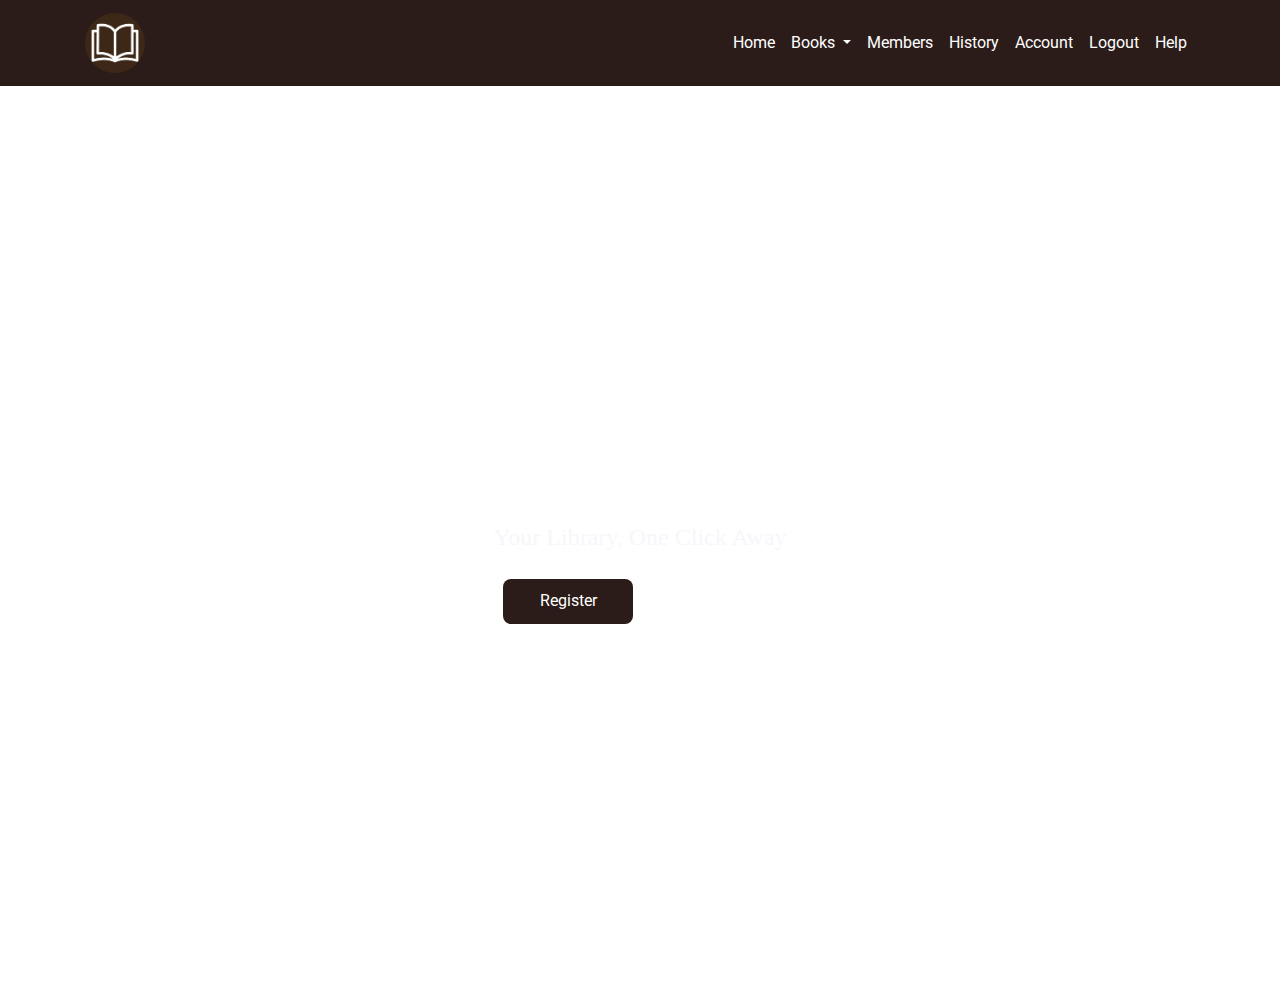
<file: index.html>
<!DOCTYPE html>
<html lang="en">
<head>
    <meta charset="UTF-8">
    <meta name="viewport" content="width=device-width, initial-scale=1.0">
    <title>Home</title>
    <link rel="stylesheet" href="https://stackpath.bootstrapcdn.com/bootstrap/4.5.2/css/bootstrap.min.css"
        integrity="sha384-JcKb8q3iqJ61gNV9KGb8thSsNjpSL0n8PARn9HuZOnIxN0hoP+VmmDGMN5t9UJ0Z" crossorigin="anonymous" />
    <script src="https://code.jquery.com/jquery-3.5.1.slim.min.js"
        integrity="sha384-DfXdz2htPH0lsSSs5nCTpuj/zy4C+OGpamoFVy38MVBnE+IbbVYUew+OrCXaRkfj"
        crossorigin="anonymous"></script>
    <script src="https://cdn.jsdelivr.net/npm/popper.js@1.16.1/dist/umd/popper.min.js"
        integrity="sha384-9/reFTGAW83EW2RDu2S0VKaIzap3H66lZH81PoYlFhbGU+6BZp6G7niu735Sk7lN"
        crossorigin="anonymous"></script>
    <script src="https://stackpath.bootstrapcdn.com/bootstrap/4.5.2/js/bootstrap.min.js"
        integrity="sha384-B4gt1jrGC7Jh4AgTPSdUtOBvfO8shuf57BaghqFfPlYxofvL8/KUEfYiJOMMV+rV"
        crossorigin="anonymous"></script>
    <link rel="stylesheet" href="./home.css" />
</head>
<body>
    <nav class="navbar navbar-expand-lg navbar-custom navbar-dark">
        <div class="container navbar-inner">
            <a class="navbar-brand" href="./index.html">
                <!--<img src="https://i.pinimg.com/564x/df/3f/5b/df3f5b37af854e632b9e9e8250fe0048.jpg" class="logo" />-->
                <img src="./assets/logo.jpg" class="logo" />
            </a>
            <button class="navbar-toggler" type="button" data-toggle="collapse" data-target="#homeNav" aria-controls="homeNav"
                aria-expanded="false" aria-label="Toggle navigation">
                <span class="navbar-toggler-icon"></span>
            </button>
            <div class="collapse navbar-collapse" id="homeNav">
                <div class="navbar-nav ml-auto">
                    <a class="nav-link active" id="navItem1" href="./index.html">Home</a>
                    <!--<a class="nav-link" href="./books.html" id="navItem2">Books</a>-->
                    <li class="nav-item dropdown">
                        <a class="nav-link dropdown-toggle" href="#" id="navbarDropdownMenuLink" data-toggle="dropdown" aria-haspopup="true" aria-expanded="false">
                          Books
                        </a>
                        <div class="dropdown-menu" aria-labelledby="navbarDropdownMenuLink">
                          <a class="dropdown-item dropdown-hover" href="./fiction.html">Fiction</a>
                          <a class="dropdown-item dropdown-hover" href="./history.html">History</a>
                          <a class="dropdown-item dropdown-hover" href="./text-books.html">Text books</a>
                          <a class="dropdown-item dropdown-hover" href="./psychology.html">Psychology</a>
                      </li>
                    <a class="nav-link" href="./members.html" id="navItem3">Members</a>
                    <a class="nav-link" href="./book-history.html" id="navItem4">History</a>
                    <a class="nav-link" href="./account.html" id="navItem4">Account</a>
                    <a class="nav-link" href="./login.html" id="navItem4">Logout</a>
                    <a class="nav-link" href="mailto:library.vitap.ac.in" id="navItem4">Help</a>
                </div>
            </div>
        </div>
    </nav>
    <div class="banner-section-bg-container d-flex justify-content-center flex-column">
        <div class="text-center">
            <h1 class="banner-heading mb-3">Library Management System</h1>
            <p class="banner-caption mb-4">Your Library, One Click Away</p>
            <button class="custom-button" onclick="location.href = 'registration.html';">Register</button>
            <button class="custom-outline-button" onclick="location.href = 'login.html';">Login</button>
        </div>
    </div>
    <!--<script type="text/javascript"
        src="https://d1tgh8fmlzexmh.cloudfront.net/ccbp-static-website/js/ccbp-ui-kit.js"></script>-->
</body>
</html>
</file>
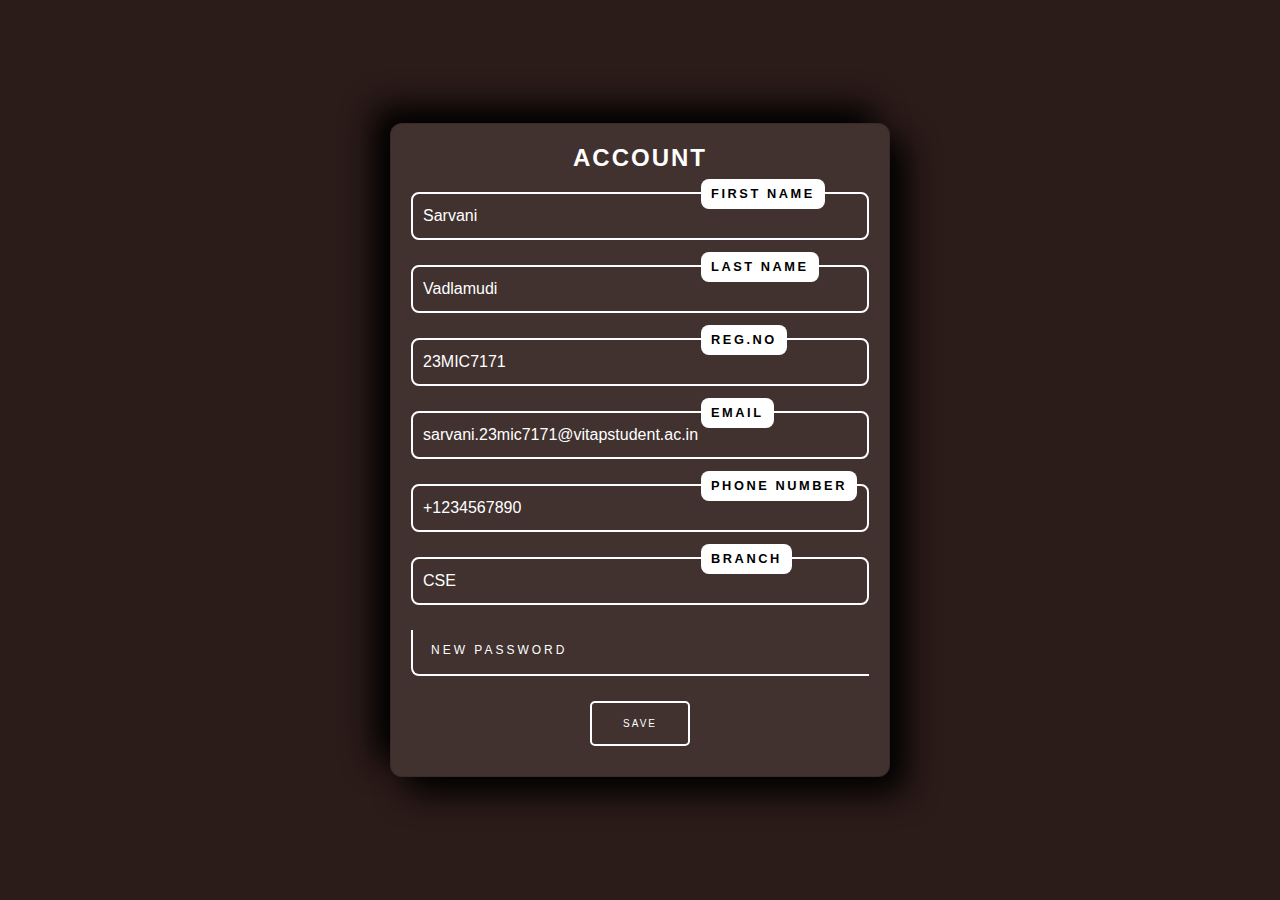
<file: account.html>
<!DOCTYPE html>
<html lang="en">

<head>
    <meta charset="UTF-8">
    <meta name="viewport" content="width=device-width, initial-scale=1.0">
    <title>Account</title>
    <link rel="stylesheet" href="https://stackpath.bootstrapcdn.com/bootstrap/4.5.2/css/bootstrap.min.css"
        integrity="sha384-JcKb8q3iqJ61gNV9KGb8thSsNjpSL0n8PARn9HuZOnIxN0hoP+VmmDGMN5t9UJ0Z" crossorigin="anonymous" />
    <script src="https://code.jquery.com/jquery-3.5.1.slim.min.js"
        integrity="sha384-DfXdz2htPH0lsSSs5nCTpuj/zy4C+OGpamoFVy38MVBnE+IbbVYUew+OrCXaRkfj"
        crossorigin="anonymous"></script>
    <script src="https://cdn.jsdelivr.net/npm/popper.js@1.16.1/dist/umd/popper.min.js"
        integrity="sha384-9/reFTGAW83EW2RDu2S0VKaIzap3H66lZH81PoYlFhbGU+6BZp6G7niu735Sk7lN"
        crossorigin="anonymous"></script>
    <script src="https://stackpath.bootstrapcdn.com/bootstrap/4.5.2/js/bootstrap.min.js"
        integrity="sha384-B4gt1jrGC7Jh4AgTPSdUtOBvfO8shuf57BaghqFfPlYxofvL8/KUEfYiJOMMV+rV"
        crossorigin="anonymous"></script>
    <link rel="stylesheet" href="./account.css" />
</head>

<body>
    <div class="container">
        <div class="card">
            <h3 class="login">Account</h3>

            <div class="inputBox">
                <input type="text" required id="First username" name="First username" value="Sarvani">
                <span class="user">First Name</span>
            </div>

            <div class="inputBox">
                <input type="text" required id="Last username" name="Last username" value="Vadlamudi">
                <span class="user">Last Name</span>
            </div>

            <div class="inputBox">
                <input type="text" required id="Reg" name="Reg" value="23MIC7171">
                <span class="user">Reg.No</span>
            </div>

            <div class="inputBox">
                <input type="text" required id="Email" name="Email" value="sarvani.23mic7171@vitapstudent.ac.in">
                <span class="user">Email</span>
            </div>

            <div class="inputBox">
                <input type="text" required id="Phone" name="Phone" value="+1234567890">
                <span class="user">Phone Number</span>
            </div>

            <div class="inputBox">
                <input type="text" required id="Branch" name="Branch" value="CSE">
                <span class="user">Branch</span>
            </div>

            <div class="inputBox">
                <input type="password" required id="password" name="password">
                <span>New Password</span>
            </div>

            <button class="enter" onclick="window.location='login.html';">Save</button>
        </div>
    </div>
</body>

</html>
</file>
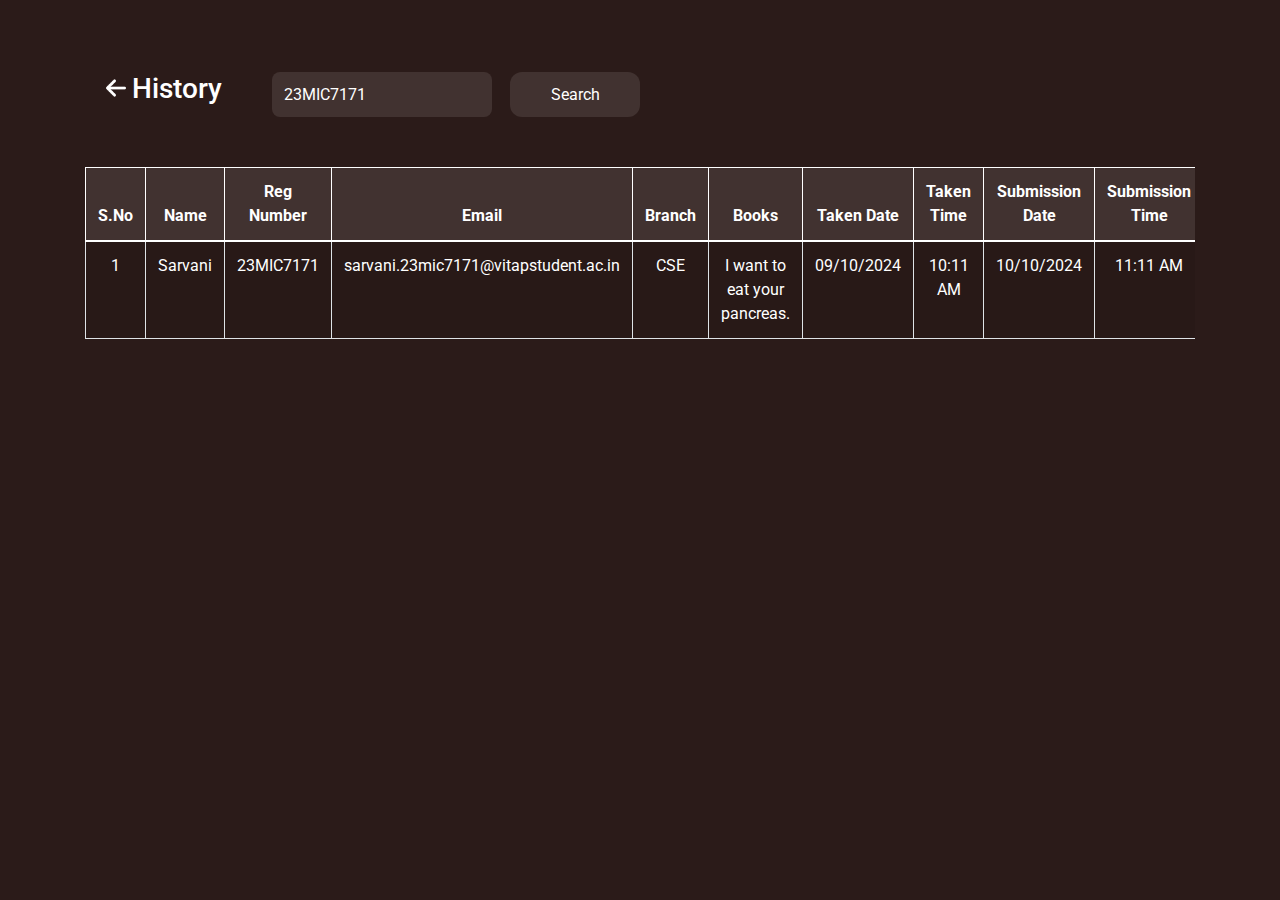
<file: book-history.html>
<!DOCTYPE html>
<html lang="en">

<head>
    <meta charset="UTF-8">
    <meta name="viewport" content="width=device-width, initial-scale=1.0">
    <link href="https://stackpath.bootstrapcdn.com/bootstrap/4.5.2/css/bootstrap.min.css" rel="stylesheet">
    <link rel="stylesheet" href="https://stackpath.bootstrapcdn.com/bootstrap/4.5.2/css/bootstrap.min.css"
        integrity="sha384-JcKb8q3iqJ61gNV9KGb8thSsNjpSL0n8PARn9HuZOnIxN0hoP+VmmDGMN5t9UJ0Z" crossorigin="anonymous" />
    <script src="https://code.jquery.com/jquery-3.5.1.slim.min.js"
        integrity="sha384-DfXdz2htPH0lsSSs5nCTpuj/zy4C+OGpamoFVy38MVBnE+IbbVYUew+OrCXaRkfj"
        crossorigin="anonymous"></script>
    <script src="https://cdn.jsdelivr.net/npm/popper.js@1.16.1/dist/umd/popper.min.js"
        integrity="sha384-9/reFTGAW83EW2RDu2S0VKaIzap3H66lZH81PoYlFhbGU+6BZp6G7niu735Sk7lN"
        crossorigin="anonymous"></script>
    <script src="https://stackpath.bootstrapcdn.com/bootstrap/4.5.2/js/bootstrap.min.js"
        integrity="sha384-B4gt1jrGC7Jh4AgTPSdUtOBvfO8shuf57BaghqFfPlYxofvL8/KUEfYiJOMMV+rV"
        crossorigin="anonymous"></script>
    <link rel="stylesheet" href="./book-history.css" />
    <title>Book History</title>
</head>

<body>
    <div class="explore-menu-section pt-5 pb-5">
        <div class="container mt-4">
            <div class="col-12 mb-3">
                <div class="d-flex flex-row">
                    <a href="./index.html">
                        <img class="back-icon" src="./assets/arrow.png" />
                    </a>
                    <h3>History</h3>
                    
                    <div>
                        <input type="text" class="form-control custom-input" style="margin-left: 50px;" id="search" aria-describedby="search" placeholder="Enter Reg Number" value="23MIC7171">
                    </div>
                    <button class="custom-button" style="margin-left: 8px;">Search</button>
            
                </div>
            </div>
            <p style="margin: 50px;"></p>



            <div class="table-responsive">
                <table class="table table-striped table-bordered">
                    <thead class="thead-dark">
                        <tr>
                            <th>S.No</th>
                            <th>Name</th>
                            <th>Reg Number</th>
                            <th>Email</th>
                            <th>Branch</th>
                            <th>Books</th>
                            <th>Taken Date</th>
                            <th>Taken Time</th>
                            <th>Submission Date</th>
                            <th>Submission Time</th>
                        </tr>
                    </thead>
                    <tbody>
                        <tr>
                            <td>1</td>
                            <td>Sarvani</td>
                            <td>23MIC7171</td>
                            <td>sarvani.23mic7171@vitapstudent.ac.in</td>
                            <td>CSE</td>
                            <td>I want to eat your pancreas.</td>
                            <td>09/10/2024</td>
                            <td>10:11 AM</td>
                            <td>10/10/2024</td>
                            <td>11:11 AM</td>
                        </tr>
                    </tbody>
                </table>
            </div>
        </div>
    </div>

    <script src="https://code.jquery.com/jquery-3.5.1.slim.min.js"></script>
    <script src="https://cdn.jsdelivr.net/npm/@popperjs/core@2.9.2/dist/umd/popper.min.js"></script>
    <script src="https://stackpath.bootstrapcdn.com/bootstrap/4.5.2/js/bootstrap.min.js"></script>
</body>

</html>
</file>
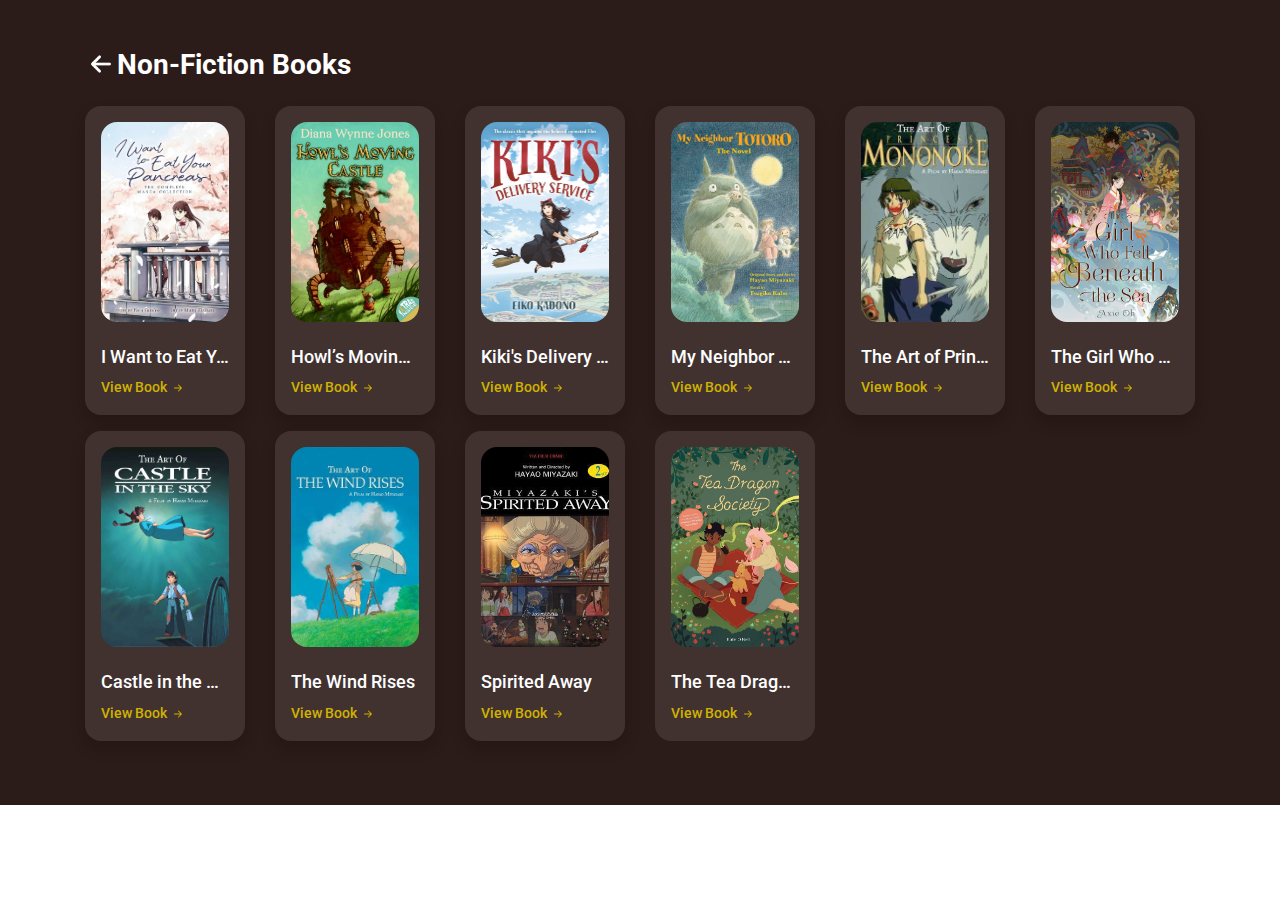
<file: fiction copy.html>
<!DOCTYPE html>
<html lang="en">

<head>
    <meta charset="UTF-8">
    <meta name="viewport" content="width=device-width, initial-scale=1.0">
    <title> Non-Fiction Books</title>
    <link rel="stylesheet" href="https://stackpath.bootstrapcdn.com/bootstrap/4.5.2/css/bootstrap.min.css"
        integrity="sha384-JcKb8q3iqJ61gNV9KGb8thSsNjpSL0n8PARn9HuZOnIxN0hoP+VmmDGMN5t9UJ0Z" crossorigin="anonymous" />
    <script src="https://code.jquery.com/jquery-3.5.1.slim.min.js"
        integrity="sha384-DfXdz2htPH0lsSSs5nCTpuj/zy4C+OGpamoFVy38MVBnE+IbbVYUew+OrCXaRkfj"
        crossorigin="anonymous"></script>
    <script src="https://cdn.jsdelivr.net/npm/popper.js@1.16.1/dist/umd/popper.min.js"
        integrity="sha384-9/reFTGAW83EW2RDu2S0VKaIzap3H66lZH81PoYlFhbGU+6BZp6G7niu735Sk7lN"
        crossorigin="anonymous"></script>
    <script src="https://stackpath.bootstrapcdn.com/bootstrap/4.5.2/js/bootstrap.min.js"
        integrity="sha384-B4gt1jrGC7Jh4AgTPSdUtOBvfO8shuf57BaghqFfPlYxofvL8/KUEfYiJOMMV+rV"
        crossorigin="anonymous"></script>
    <link rel="stylesheet" href="./fiction.css" />
</head>

<body>
    <div class="explore-book-section pt-5 pb-5">
        <div class="container">
            <div class="row">
                <div class="col-12 mb-3">
                    <div class="d-flex flex-row">
                        <a href="./index.html">
                            <img class="back-icon" src="./assets/arrow.png"/>
                        </a>
                        <h1 class="book-section-heading">Non-Fiction Books</h1>
                    </div>
                </div>

                <div class="col-12 col-md-4 col-lg-2 col-sm-6">
                    <div class="shadow book-card p-3 mb-3">
                        <img src="./assets/eat-pancreas.jpeg"
                            class="book-image w-100" />
                        <h1 class="book-card-title">I Want to Eat Your Pancreas</h1>
                        <a href="" class="book-link">
                            View Book
                            <svg width="16px" height="16px" viewBox="0 0 16 16" class="bi bi-arrow-right-short"
                                fill="#d0b200" xmlns="http://www.w3.org/2000/svg">
                                <path fill-rule="evenodd"
                                    d="M4 8a.5.5 0 0 1 .5-.5h5.793L8.146 5.354a.5.5 0 1 1 .708-.708l3 3a.5.5 0 0 1 0 .708l-3 3a.5.5 0 0 1-.708-.708L10.293 8.5H4.5A.5.5 0 0 1 4 8z" />
                            </svg>
                        </a>
                    </div>
                </div>

                <div class="col-12 col-md-4 col-lg-2 col-sm-6">
                    <div class="shadow book-card p-3 mb-3">
                        <img src="./assets/how-castle.jpg"
                            class="book-image w-100" />
                        <h1 class="book-card-title">Howl’s Moving Castle</h1>
                        <a href="" class="book-link">
                            View Book
                            <svg width="16px" height="16px" viewBox="0 0 16 16" class="bi bi-arrow-right-short"
                                fill="#d0b200" xmlns="http://www.w3.org/2000/svg">
                                <path fill-rule="evenodd"
                                    d="M4 8a.5.5 0 0 1 .5-.5h5.793L8.146 5.354a.5.5 0 1 1 .708-.708l3 3a.5.5 0 0 1 0 .708l-3 3a.5.5 0 0 1-.708-.708L10.293 8.5H4.5A.5.5 0 0 1 4 8z" />
                            </svg>
                        </a>
                    </div>
                </div>

                <div class="col-12 col-md-4 col-lg-2 col-sm-6">
                    <div class="shadow book-card p-3 mb-3">
                        <img src="./assets/kiki.jpg"
                            class="book-image w-100" />
                        <h1 class="book-card-title">Kiki's Delivery Service</h1>
                        <a href="" class="book-link">
                            View Book
                            <svg width="16px" height="16px" viewBox="0 0 16 16" class="bi bi-arrow-right-short"
                                fill="#d0b200" xmlns="http://www.w3.org/2000/svg">
                                <path fill-rule="evenodd"
                                    d="M4 8a.5.5 0 0 1 .5-.5h5.793L8.146 5.354a.5.5 0 1 1 .708-.708l3 3a.5.5 0 0 1 0 .708l-3 3a.5.5 0 0 1-.708-.708L10.293 8.5H4.5A.5.5 0 0 1 4 8z" />
                            </svg>
                        </a>
                    </div>
                </div>

                <div class="col-12 col-md-4 col-lg-2 col-sm-6">
                    <div class="shadow book-card p-3 mb-3">
                        <img src="./assets/totoro.jpg"
                            class="book-image w-100" />
                        <h1 class="book-card-title">My Neighbor Totoro: The Novel</h1>
                        <a href="" class="book-link">
                            View Book
                            <svg width="16px" height="16px" viewBox="0 0 16 16" class="bi bi-arrow-right-short"
                                fill="#d0b200" xmlns="http://www.w3.org/2000/svg">
                                <path fill-rule="evenodd"
                                    d="M4 8a.5.5 0 0 1 .5-.5h5.793L8.146 5.354a.5.5 0 1 1 .708-.708l3 3a.5.5 0 0 1 0 .708l-3 3a.5.5 0 0 1-.708-.708L10.293 8.5H4.5A.5.5 0 0 1 4 8z" />
                            </svg>
                        </a>
                    </div>
                </div>

                <div class="col-12 col-md-4 col-lg-2 col-sm-6">
                    <div class="shadow book-card p-3 mb-3">
                        <img src="./assets/princess.jpg"
                            class="book-image w-100" />
                        <h1 class="book-card-title">The Art of Princess Mononoke</h1>
                        <a href="" class="book-link">
                            View Book
                            <svg width="16px" height="16px" viewBox="0 0 16 16" class="bi bi-arrow-right-short"
                                fill="#d0b200" xmlns="http://www.w3.org/2000/svg">
                                <path fill-rule="evenodd"
                                    d="M4 8a.5.5 0 0 1 .5-.5h5.793L8.146 5.354a.5.5 0 1 1 .708-.708l3 3a.5.5 0 0 1 0 .708l-3 3a.5.5 0 0 1-.708-.708L10.293 8.5H4.5A.5.5 0 0 1 4 8z" />
                            </svg>
                        </a>
                    </div>
                </div>

                <div class="col-12 col-md-4 col-lg-2 col-sm-6">
                    <div class="shadow book-card p-3 mb-3">
                        <img src="./assets/girl-sea.jpg"
                            class="book-image w-100" />
                        <h1 class="book-card-title">The Girl Who Fell Beneath the Sea</h1>
                        <a href="" class="book-link">
                            View Book
                            <svg width="16px" height="16px" viewBox="0 0 16 16" class="bi bi-arrow-right-short"
                                fill="#d0b200" xmlns="http://www.w3.org/2000/svg">
                                <path fill-rule="evenodd"
                                    d="M4 8a.5.5 0 0 1 .5-.5h5.793L8.146 5.354a.5.5 0 1 1 .708-.708l3 3a.5.5 0 0 1 0 .708l-3 3a.5.5 0 0 1-.708-.708L10.293 8.5H4.5A.5.5 0 0 1 4 8z" />
                            </svg>
                        </a>
                    </div>
                </div>

                <div class="col-12 col-md-4 col-lg-2 col-sm-6">
                    <div class="shadow book-card p-3 mb-3">
                        <img src="./assets/castle-sky.jpg"
                            class="book-image w-100" />
                        <h1 class="book-card-title">Castle in the Sky</h1>
                        <a href="" class="book-link">
                            View Book
                            <svg width="16px" height="16px" viewBox="0 0 16 16" class="bi bi-arrow-right-short"
                                fill="#d0b200" xmlns="http://www.w3.org/2000/svg">
                                <path fill-rule="evenodd"
                                    d="M4 8a.5.5 0 0 1 .5-.5h5.793L8.146 5.354a.5.5 0 1 1 .708-.708l3 3a.5.5 0 0 1 0 .708l-3 3a.5.5 0 0 1-.708-.708L10.293 8.5H4.5A.5.5 0 0 1 4 8z" />
                            </svg>
                        </a>
                    </div>
                </div>

                <div class="col-12 col-md-4 col-lg-2 col-sm-6">
                    <div class="shadow book-card p-3 mb-3">
                        <img src="./assets/wind.jpg"
                            class="book-image w-100" />
                        <h1 class="book-card-title">The Wind Rises</h1>
                        <a href="" class="book-link">
                            View Book
                            <svg width="16px" height="16px" viewBox="0 0 16 16" class="bi bi-arrow-right-short"
                                fill="#d0b200" xmlns="http://www.w3.org/2000/svg">
                                <path fill-rule="evenodd"
                                    d="M4 8a.5.5 0 0 1 .5-.5h5.793L8.146 5.354a.5.5 0 1 1 .708-.708l3 3a.5.5 0 0 1 0 .708l-3 3a.5.5 0 0 1-.708-.708L10.293 8.5H4.5A.5.5 0 0 1 4 8z" />
                            </svg>
                        </a>
                    </div>
                </div>

                <div class="col-12 col-md-4 col-lg-2 col-sm-6">
                    <div class="shadow book-card p-3 mb-3">
                        <img src="./assets/sprited.jpg"
                            class="book-image w-100" />
                        <h1 class="book-card-title">Spirited Away</h1>
                        <a href="" class="book-link">
                            View Book
                            <svg width="16px" height="16px" viewBox="0 0 16 16" class="bi bi-arrow-right-short"
                                fill="#d0b200" xmlns="http://www.w3.org/2000/svg">
                                <path fill-rule="evenodd"
                                    d="M4 8a.5.5 0 0 1 .5-.5h5.793L8.146 5.354a.5.5 0 1 1 .708-.708l3 3a.5.5 0 0 1 0 .708l-3 3a.5.5 0 0 1-.708-.708L10.293 8.5H4.5A.5.5 0 0 1 4 8z" />
                            </svg>
                        </a>
                    </div>
                </div>

                <div class="col-12 col-md-4 col-lg-2 col-sm-6">
                    <div class="book-card p-3 mb-3">
                        <img src="./assets/tea.jpg"
                            class="book-image w-100" />
                        <h1 class="book-card-title">The Tea Dragon Society</h1>
                        <a href="" class="book-link">
                            View Book
                            <svg width="16px" height="16px" viewBox="0 0 16 16" class="bi bi-arrow-right-short"
                                fill="#d0b200" xmlns="http://www.w3.org/2000/svg">
                                <path fill-rule="evenodd"
                                    d="M4 8a.5.5 0 0 1 .5-.5h5.793L8.146 5.354a.5.5 0 1 1 .708-.708l3 3a.5.5 0 0 1 0 .708l-3 3a.5.5 0 0 1-.708-.708L10.293 8.5H4.5A.5.5 0 0 1 4 8z" />
                            </svg>
                        </a>
                    </div>
                </div>

                

            </div>





</body>

</html>
</file>
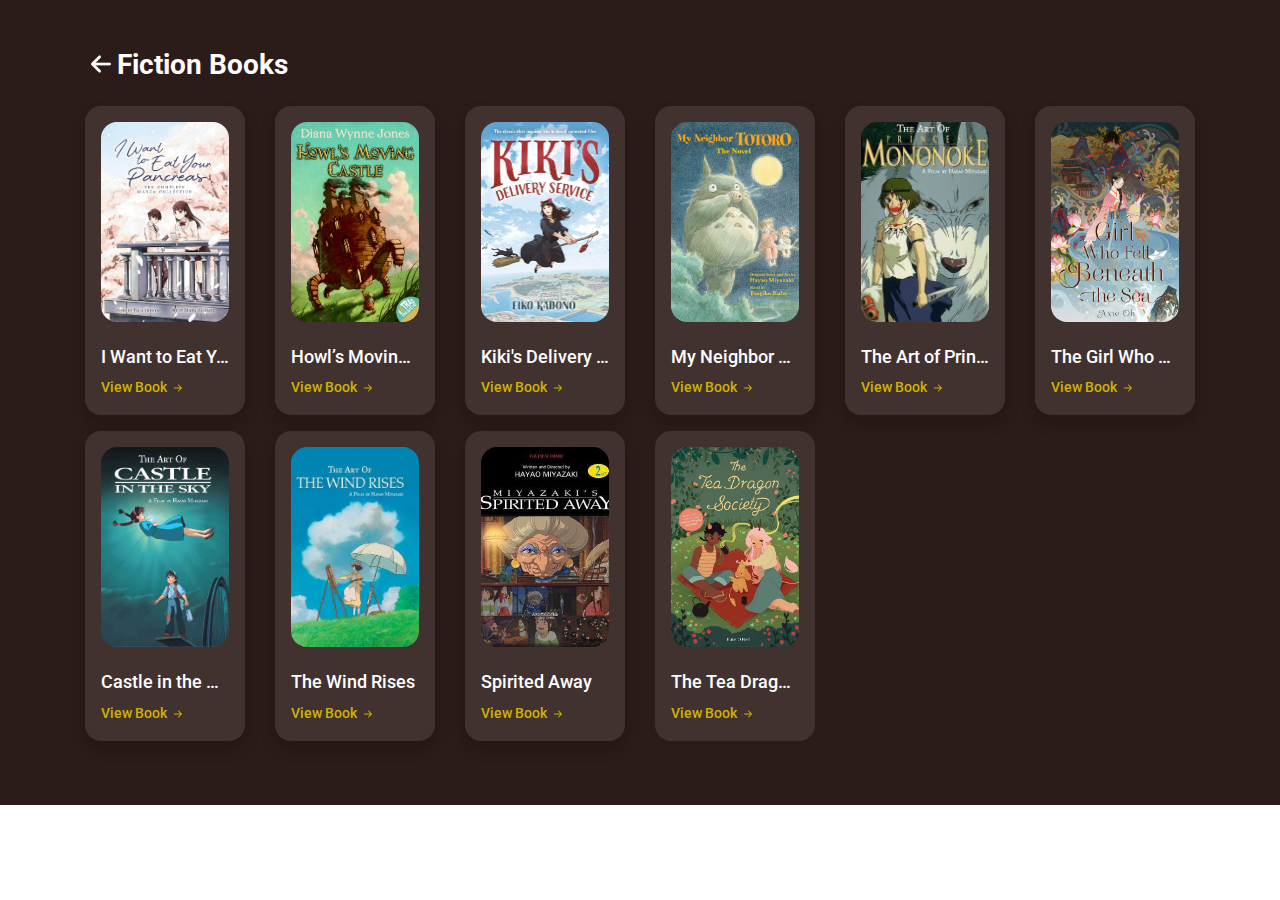
<file: fiction.html>
<!DOCTYPE html>
<html lang="en">

<head>
    <meta charset="UTF-8">
    <meta name="viewport" content="width=device-width, initial-scale=1.0">
    <title>Fiction Books</title>
    <link rel="stylesheet" href="https://stackpath.bootstrapcdn.com/bootstrap/4.5.2/css/bootstrap.min.css"
        integrity="sha384-JcKb8q3iqJ61gNV9KGb8thSsNjpSL0n8PARn9HuZOnIxN0hoP+VmmDGMN5t9UJ0Z" crossorigin="anonymous" />
    <script src="https://code.jquery.com/jquery-3.5.1.slim.min.js"
        integrity="sha384-DfXdz2htPH0lsSSs5nCTpuj/zy4C+OGpamoFVy38MVBnE+IbbVYUew+OrCXaRkfj"
        crossorigin="anonymous"></script>
    <script src="https://cdn.jsdelivr.net/npm/popper.js@1.16.1/dist/umd/popper.min.js"
        integrity="sha384-9/reFTGAW83EW2RDu2S0VKaIzap3H66lZH81PoYlFhbGU+6BZp6G7niu735Sk7lN"
        crossorigin="anonymous"></script>
    <script src="https://stackpath.bootstrapcdn.com/bootstrap/4.5.2/js/bootstrap.min.js"
        integrity="sha384-B4gt1jrGC7Jh4AgTPSdUtOBvfO8shuf57BaghqFfPlYxofvL8/KUEfYiJOMMV+rV"
        crossorigin="anonymous"></script>
    <link rel="stylesheet" href="./fiction.css" />
</head>

<body>
    <div class="explore-book-section pt-5 pb-5">
        <div class="container">
            <div class="row">
                <div class="col-12 mb-3">
                    <div class="d-flex flex-row">
                        <a href="./index.html">
                            <img class="back-icon" src="./assets/arrow.png"/>
                        </a>
                        <h1 class="book-section-heading">Fiction Books</h1>
                    </div>
                </div>

                <div class="col-12 col-md-4 col-lg-2 col-sm-6">
                    <div class="shadow book-card p-3 mb-3">
                        <img src="./assets/eat-pancreas.jpeg"
                            class="book-image w-100" />
                        <h1 class="book-card-title">I Want to Eat Your Pancreas</h1>
                        <a href="" class="book-link">
                            View Book
                            <svg width="16px" height="16px" viewBox="0 0 16 16" class="bi bi-arrow-right-short"
                                fill="#d0b200" xmlns="http://www.w3.org/2000/svg">
                                <path fill-rule="evenodd"
                                    d="M4 8a.5.5 0 0 1 .5-.5h5.793L8.146 5.354a.5.5 0 1 1 .708-.708l3 3a.5.5 0 0 1 0 .708l-3 3a.5.5 0 0 1-.708-.708L10.293 8.5H4.5A.5.5 0 0 1 4 8z" />
                            </svg>
                        </a>
                    </div>
                </div>

                <div class="col-12 col-md-4 col-lg-2 col-sm-6">
                    <div class="shadow book-card p-3 mb-3">
                        <img src="./assets/how-castle.jpg"
                            class="book-image w-100" />
                        <h1 class="book-card-title">Howl’s Moving Castle</h1>
                        <a href="" class="book-link">
                            View Book
                            <svg width="16px" height="16px" viewBox="0 0 16 16" class="bi bi-arrow-right-short"
                                fill="#d0b200" xmlns="http://www.w3.org/2000/svg">
                                <path fill-rule="evenodd"
                                    d="M4 8a.5.5 0 0 1 .5-.5h5.793L8.146 5.354a.5.5 0 1 1 .708-.708l3 3a.5.5 0 0 1 0 .708l-3 3a.5.5 0 0 1-.708-.708L10.293 8.5H4.5A.5.5 0 0 1 4 8z" />
                            </svg>
                        </a>
                    </div>
                </div>

                <div class="col-12 col-md-4 col-lg-2 col-sm-6">
                    <div class="shadow book-card p-3 mb-3">
                        <img src="./assets/kiki.jpg"
                            class="book-image w-100" />
                        <h1 class="book-card-title">Kiki's Delivery Service</h1>
                        <a href="" class="book-link">
                            View Book
                            <svg width="16px" height="16px" viewBox="0 0 16 16" class="bi bi-arrow-right-short"
                                fill="#d0b200" xmlns="http://www.w3.org/2000/svg">
                                <path fill-rule="evenodd"
                                    d="M4 8a.5.5 0 0 1 .5-.5h5.793L8.146 5.354a.5.5 0 1 1 .708-.708l3 3a.5.5 0 0 1 0 .708l-3 3a.5.5 0 0 1-.708-.708L10.293 8.5H4.5A.5.5 0 0 1 4 8z" />
                            </svg>
                        </a>
                    </div>
                </div>

                <div class="col-12 col-md-4 col-lg-2 col-sm-6">
                    <div class="shadow book-card p-3 mb-3">
                        <img src="./assets/totoro.jpg"
                            class="book-image w-100" />
                        <h1 class="book-card-title">My Neighbor Totoro: The Novel</h1>
                        <a href="" class="book-link">
                            View Book
                            <svg width="16px" height="16px" viewBox="0 0 16 16" class="bi bi-arrow-right-short"
                                fill="#d0b200" xmlns="http://www.w3.org/2000/svg">
                                <path fill-rule="evenodd"
                                    d="M4 8a.5.5 0 0 1 .5-.5h5.793L8.146 5.354a.5.5 0 1 1 .708-.708l3 3a.5.5 0 0 1 0 .708l-3 3a.5.5 0 0 1-.708-.708L10.293 8.5H4.5A.5.5 0 0 1 4 8z" />
                            </svg>
                        </a>
                    </div>
                </div>

                <div class="col-12 col-md-4 col-lg-2 col-sm-6">
                    <div class="shadow book-card p-3 mb-3">
                        <img src="./assets/princess.jpg"
                            class="book-image w-100" />
                        <h1 class="book-card-title">The Art of Princess Mononoke</h1>
                        <a href="" class="book-link">
                            View Book
                            <svg width="16px" height="16px" viewBox="0 0 16 16" class="bi bi-arrow-right-short"
                                fill="#d0b200" xmlns="http://www.w3.org/2000/svg">
                                <path fill-rule="evenodd"
                                    d="M4 8a.5.5 0 0 1 .5-.5h5.793L8.146 5.354a.5.5 0 1 1 .708-.708l3 3a.5.5 0 0 1 0 .708l-3 3a.5.5 0 0 1-.708-.708L10.293 8.5H4.5A.5.5 0 0 1 4 8z" />
                            </svg>
                        </a>
                    </div>
                </div>

                <div class="col-12 col-md-4 col-lg-2 col-sm-6">
                    <div class="shadow book-card p-3 mb-3">
                        <img src="./assets/girl-sea.jpg"
                            class="book-image w-100" />
                        <h1 class="book-card-title">The Girl Who Fell Beneath the Sea</h1>
                        <a href="" class="book-link">
                            View Book
                            <svg width="16px" height="16px" viewBox="0 0 16 16" class="bi bi-arrow-right-short"
                                fill="#d0b200" xmlns="http://www.w3.org/2000/svg">
                                <path fill-rule="evenodd"
                                    d="M4 8a.5.5 0 0 1 .5-.5h5.793L8.146 5.354a.5.5 0 1 1 .708-.708l3 3a.5.5 0 0 1 0 .708l-3 3a.5.5 0 0 1-.708-.708L10.293 8.5H4.5A.5.5 0 0 1 4 8z" />
                            </svg>
                        </a>
                    </div>
                </div>

                <div class="col-12 col-md-4 col-lg-2 col-sm-6">
                    <div class="shadow book-card p-3 mb-3">
                        <img src="./assets/castle-sky.jpg"
                            class="book-image w-100" />
                        <h1 class="book-card-title">Castle in the Sky</h1>
                        <a href="" class="book-link">
                            View Book
                            <svg width="16px" height="16px" viewBox="0 0 16 16" class="bi bi-arrow-right-short"
                                fill="#d0b200" xmlns="http://www.w3.org/2000/svg">
                                <path fill-rule="evenodd"
                                    d="M4 8a.5.5 0 0 1 .5-.5h5.793L8.146 5.354a.5.5 0 1 1 .708-.708l3 3a.5.5 0 0 1 0 .708l-3 3a.5.5 0 0 1-.708-.708L10.293 8.5H4.5A.5.5 0 0 1 4 8z" />
                            </svg>
                        </a>
                    </div>
                </div>

                <div class="col-12 col-md-4 col-lg-2 col-sm-6">
                    <div class="shadow book-card p-3 mb-3">
                        <img src="./assets/wind.jpg"
                            class="book-image w-100" />
                        <h1 class="book-card-title">The Wind Rises</h1>
                        <a href="" class="book-link">
                            View Book
                            <svg width="16px" height="16px" viewBox="0 0 16 16" class="bi bi-arrow-right-short"
                                fill="#d0b200" xmlns="http://www.w3.org/2000/svg">
                                <path fill-rule="evenodd"
                                    d="M4 8a.5.5 0 0 1 .5-.5h5.793L8.146 5.354a.5.5 0 1 1 .708-.708l3 3a.5.5 0 0 1 0 .708l-3 3a.5.5 0 0 1-.708-.708L10.293 8.5H4.5A.5.5 0 0 1 4 8z" />
                            </svg>
                        </a>
                    </div>
                </div>

                <div class="col-12 col-md-4 col-lg-2 col-sm-6">
                    <div class="shadow book-card p-3 mb-3">
                        <img src="./assets/sprited.jpg"
                            class="book-image w-100" />
                        <h1 class="book-card-title">Spirited Away</h1>
                        <a href="" class="book-link">
                            View Book
                            <svg width="16px" height="16px" viewBox="0 0 16 16" class="bi bi-arrow-right-short"
                                fill="#d0b200" xmlns="http://www.w3.org/2000/svg">
                                <path fill-rule="evenodd"
                                    d="M4 8a.5.5 0 0 1 .5-.5h5.793L8.146 5.354a.5.5 0 1 1 .708-.708l3 3a.5.5 0 0 1 0 .708l-3 3a.5.5 0 0 1-.708-.708L10.293 8.5H4.5A.5.5 0 0 1 4 8z" />
                            </svg>
                        </a>
                    </div>
                </div>

                <div class="col-12 col-md-4 col-lg-2 col-sm-6">
                    <div class="book-card p-3 mb-3">
                        <img src="./assets/tea.jpg"
                            class="book-image w-100" />
                        <h1 class="book-card-title">The Tea Dragon Society</h1>
                        <a href="" class="book-link">
                            View Book
                            <svg width="16px" height="16px" viewBox="0 0 16 16" class="bi bi-arrow-right-short"
                                fill="#d0b200" xmlns="http://www.w3.org/2000/svg">
                                <path fill-rule="evenodd"
                                    d="M4 8a.5.5 0 0 1 .5-.5h5.793L8.146 5.354a.5.5 0 1 1 .708-.708l3 3a.5.5 0 0 1 0 .708l-3 3a.5.5 0 0 1-.708-.708L10.293 8.5H4.5A.5.5 0 0 1 4 8z" />
                            </svg>
                        </a>
                    </div>
                </div>

                

            </div>





</body>

</html>
</file>
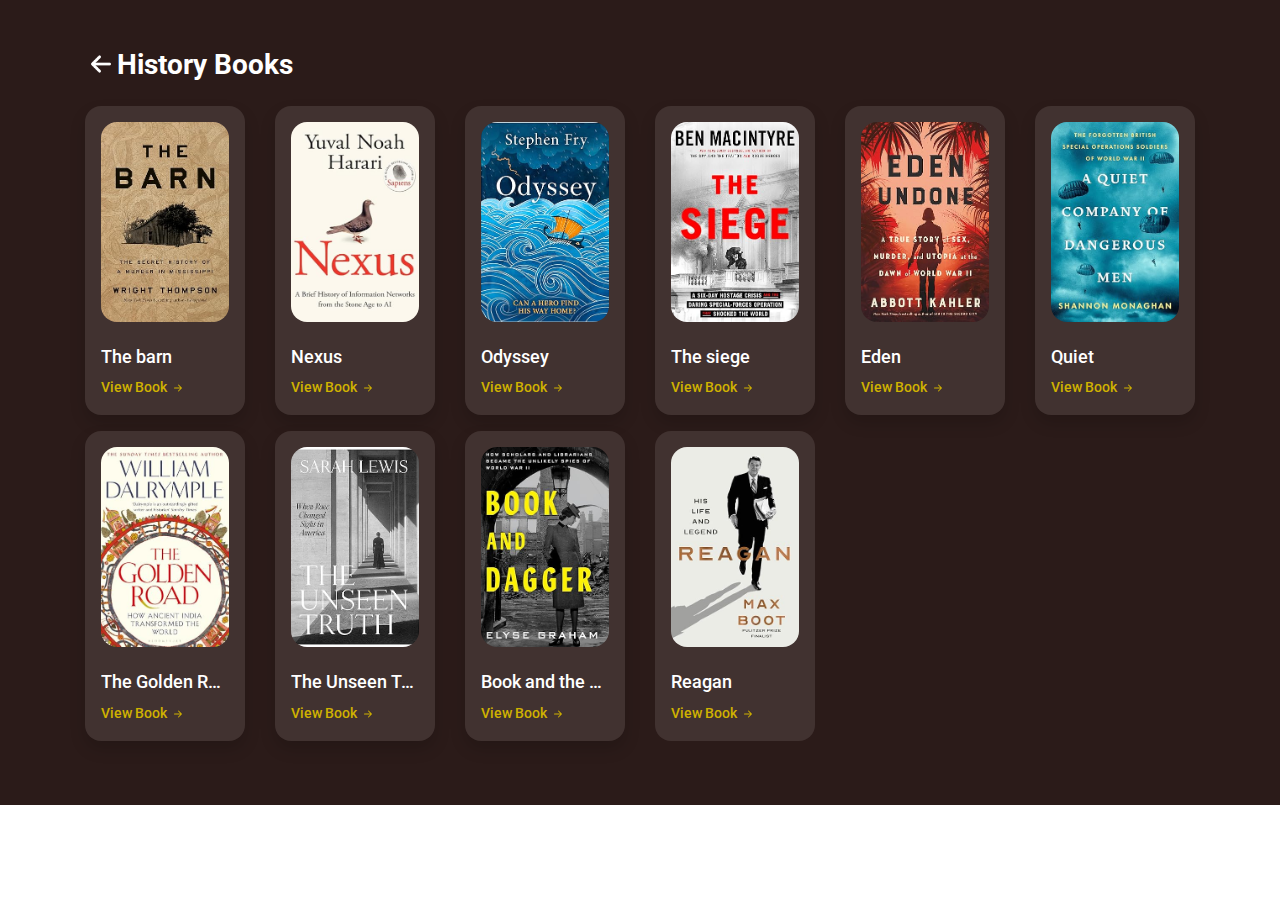
<file: history.html>
<!DOCTYPE html>
<html lang="en">

<head>
    <meta charset="UTF-8">
    <meta name="viewport" content="width=device-width, initial-scale=1.0">
    <title>History Books</title>
    <link rel="stylesheet" href="https://stackpath.bootstrapcdn.com/bootstrap/4.5.2/css/bootstrap.min.css"
        integrity="sha384-JcKb8q3iqJ61gNV9KGb8thSsNjpSL0n8PARn9HuZOnIxN0hoP+VmmDGMN5t9UJ0Z" crossorigin="anonymous" />
    <script src="https://code.jquery.com/jquery-3.5.1.slim.min.js"
        integrity="sha384-DfXdz2htPH0lsSSs5nCTpuj/zy4C+OGpamoFVy38MVBnE+IbbVYUew+OrCXaRkfj"
        crossorigin="anonymous"></script>
    <script src="https://cdn.jsdelivr.net/npm/popper.js@1.16.1/dist/umd/popper.min.js"
        integrity="sha384-9/reFTGAW83EW2RDu2S0VKaIzap3H66lZH81PoYlFhbGU+6BZp6G7niu735Sk7lN"
        crossorigin="anonymous"></script>
    <script src="https://stackpath.bootstrapcdn.com/bootstrap/4.5.2/js/bootstrap.min.js"
        integrity="sha384-B4gt1jrGC7Jh4AgTPSdUtOBvfO8shuf57BaghqFfPlYxofvL8/KUEfYiJOMMV+rV"
        crossorigin="anonymous"></script>
    <link rel="stylesheet" href="./history.css" />
</head>

<body>
    <div class="explore-book-section pt-5 pb-5">
        <div class="container">
            <div class="row">
                <div class="col-12 mb-3">
                    <div class="d-flex flex-row">
                        <a href="./index.html">
                            <img class="back-icon" src="./assets/arrow.png"/>
                        </a>
                        <h1 class="book-section-heading">History Books</h1>
                    </div>
                </div>

                <div class="col-12 col-md-4 col-lg-2 col-sm-6">
                    <div class="shadow book-card p-3 mb-3">
                        <img src="./assets/barn.jpg"
                            class="book-image w-100" />
                        <h1 class="book-card-title">The barn</h1>
                        <a href="" class="book-link">
                            View Book
                            <svg width="16px" height="16px" viewBox="0 0 16 16" class="bi bi-arrow-right-short"
                                fill="#d0b200" xmlns="http://www.w3.org/2000/svg">
                                <path fill-rule="evenodd"
                                    d="M4 8a.5.5 0 0 1 .5-.5h5.793L8.146 5.354a.5.5 0 1 1 .708-.708l3 3a.5.5 0 0 1 0 .708l-3 3a.5.5 0 0 1-.708-.708L10.293 8.5H4.5A.5.5 0 0 1 4 8z" />
                            </svg>
                        </a>
                    </div>
                </div>

                <div class="col-12 col-md-4 col-lg-2 col-sm-6">
                    <div class="shadow book-card p-3 mb-3">
                        <img src="./assets/nexus.jpg"
                            class="book-image w-100" />
                        <h1 class="book-card-title">Nexus</h1>
                        <a href="" class="book-link">
                            View Book
                            <svg width="16px" height="16px" viewBox="0 0 16 16" class="bi bi-arrow-right-short"
                                fill="#d0b200" xmlns="http://www.w3.org/2000/svg">
                                <path fill-rule="evenodd"
                                    d="M4 8a.5.5 0 0 1 .5-.5h5.793L8.146 5.354a.5.5 0 1 1 .708-.708l3 3a.5.5 0 0 1 0 .708l-3 3a.5.5 0 0 1-.708-.708L10.293 8.5H4.5A.5.5 0 0 1 4 8z" />
                            </svg>
                        </a>
                    </div>
                </div>

                <div class="col-12 col-md-4 col-lg-2 col-sm-6">
                    <div class="shadow book-card p-3 mb-3">
                        <img src="./assets/odessyey.jpg"
                            class="book-image w-100" />
                        <h1 class="book-card-title">Odyssey</h1>
                        <a href="" class="book-link">
                            View Book
                            <svg width="16px" height="16px" viewBox="0 0 16 16" class="bi bi-arrow-right-short"
                                fill="#d0b200" xmlns="http://www.w3.org/2000/svg">
                                <path fill-rule="evenodd"
                                    d="M4 8a.5.5 0 0 1 .5-.5h5.793L8.146 5.354a.5.5 0 1 1 .708-.708l3 3a.5.5 0 0 1 0 .708l-3 3a.5.5 0 0 1-.708-.708L10.293 8.5H4.5A.5.5 0 0 1 4 8z" />
                            </svg>
                        </a>
                    </div>
                </div>

                <div class="col-12 col-md-4 col-lg-2 col-sm-6">
                    <div class="shadow book-card p-3 mb-3">
                        <img src="./assets/siege.jpg"
                            class="book-image w-100" />
                        <h1 class="book-card-title">The siege</h1>
                        <a href="" class="book-link">
                            View Book
                            <svg width="16px" height="16px" viewBox="0 0 16 16" class="bi bi-arrow-right-short"
                                fill="#d0b200" xmlns="http://www.w3.org/2000/svg">
                                <path fill-rule="evenodd"
                                    d="M4 8a.5.5 0 0 1 .5-.5h5.793L8.146 5.354a.5.5 0 1 1 .708-.708l3 3a.5.5 0 0 1 0 .708l-3 3a.5.5 0 0 1-.708-.708L10.293 8.5H4.5A.5.5 0 0 1 4 8z" />
                            </svg>
                        </a>
                    </div>
                </div>

                <div class="col-12 col-md-4 col-lg-2 col-sm-6">
                    <div class="shadow book-card p-3 mb-3">
                        <img src="./assets/eden.jpg"
                            class="book-image w-100" />
                        <h1 class="book-card-title">Eden</h1>
                        <a href="" class="book-link">
                            View Book
                            <svg width="16px" height="16px" viewBox="0 0 16 16" class="bi bi-arrow-right-short"
                                fill="#d0b200" xmlns="http://www.w3.org/2000/svg">
                                <path fill-rule="evenodd"
                                    d="M4 8a.5.5 0 0 1 .5-.5h5.793L8.146 5.354a.5.5 0 1 1 .708-.708l3 3a.5.5 0 0 1 0 .708l-3 3a.5.5 0 0 1-.708-.708L10.293 8.5H4.5A.5.5 0 0 1 4 8z" />
                            </svg>
                        </a>
                    </div>
                </div>

                <div class="col-12 col-md-4 col-lg-2 col-sm-6">
                    <div class="shadow book-card p-3 mb-3">
                        <img src="./assets/quiet.jpg"
                            class="book-image w-100" />
                        <h1 class="book-card-title">Quiet</h1>
                        <a href="" class="book-link">
                            View Book
                            <svg width="16px" height="16px" viewBox="0 0 16 16" class="bi bi-arrow-right-short"
                                fill="#d0b200" xmlns="http://www.w3.org/2000/svg">
                                <path fill-rule="evenodd"
                                    d="M4 8a.5.5 0 0 1 .5-.5h5.793L8.146 5.354a.5.5 0 1 1 .708-.708l3 3a.5.5 0 0 1 0 .708l-3 3a.5.5 0 0 1-.708-.708L10.293 8.5H4.5A.5.5 0 0 1 4 8z" />
                            </svg>
                        </a>
                    </div>
                </div>

                <div class="col-12 col-md-4 col-lg-2 col-sm-6">
                    <div class="shadow book-card p-3 mb-3">
                        <img src="./assets/golden.jpg"
                            class="book-image w-100" />
                        <h1 class="book-card-title">The Golden Road</h1>
                        <a href="" class="book-link">
                            View Book
                            <svg width="16px" height="16px" viewBox="0 0 16 16" class="bi bi-arrow-right-short"
                                fill="#d0b200" xmlns="http://www.w3.org/2000/svg">
                                <path fill-rule="evenodd"
                                    d="M4 8a.5.5 0 0 1 .5-.5h5.793L8.146 5.354a.5.5 0 1 1 .708-.708l3 3a.5.5 0 0 1 0 .708l-3 3a.5.5 0 0 1-.708-.708L10.293 8.5H4.5A.5.5 0 0 1 4 8z" />
                            </svg>
                        </a>
                    </div>
                </div>

                <div class="col-12 col-md-4 col-lg-2 col-sm-6">
                    <div class="shadow book-card p-3 mb-3">
                        <img src="./assets/truth.jpg"
                            class="book-image w-100" />
                        <h1 class="book-card-title">The Unseen Truth</h1>
                        <a href="" class="book-link">
                            View Book
                            <svg width="16px" height="16px" viewBox="0 0 16 16" class="bi bi-arrow-right-short"
                                fill="#d0b200" xmlns="http://www.w3.org/2000/svg">
                                <path fill-rule="evenodd"
                                    d="M4 8a.5.5 0 0 1 .5-.5h5.793L8.146 5.354a.5.5 0 1 1 .708-.708l3 3a.5.5 0 0 1 0 .708l-3 3a.5.5 0 0 1-.708-.708L10.293 8.5H4.5A.5.5 0 0 1 4 8z" />
                            </svg>
                        </a>
                    </div>
                </div>

                <div class="col-12 col-md-4 col-lg-2 col-sm-6">
                    <div class="shadow book-card p-3 mb-3">
                        <img src="./assets/dagger.jpg"
                            class="book-image w-100" />
                        <h1 class="book-card-title">Book and the Dagger</h1>
                        <a href="" class="book-link">
                            View Book
                            <svg width="16px" height="16px" viewBox="0 0 16 16" class="bi bi-arrow-right-short"
                                fill="#d0b200" xmlns="http://www.w3.org/2000/svg">
                                <path fill-rule="evenodd"
                                    d="M4 8a.5.5 0 0 1 .5-.5h5.793L8.146 5.354a.5.5 0 1 1 .708-.708l3 3a.5.5 0 0 1 0 .708l-3 3a.5.5 0 0 1-.708-.708L10.293 8.5H4.5A.5.5 0 0 1 4 8z" />
                            </svg>
                        </a>
                    </div>
                </div>

                <div class="col-12 col-md-4 col-lg-2 col-sm-6">
                    <div class="book-card p-3 mb-3">
                        <img src="./assets/reagan.jpg"
                            class="book-image w-100" />
                        <h1 class="book-card-title">Reagan</h1>
                        <a href="" class="book-link">
                            View Book
                            <svg width="16px" height="16px" viewBox="0 0 16 16" class="bi bi-arrow-right-short"
                                fill="#d0b200" xmlns="http://www.w3.org/2000/svg">
                                <path fill-rule="evenodd"
                                    d="M4 8a.5.5 0 0 1 .5-.5h5.793L8.146 5.354a.5.5 0 1 1 .708-.708l3 3a.5.5 0 0 1 0 .708l-3 3a.5.5 0 0 1-.708-.708L10.293 8.5H4.5A.5.5 0 0 1 4 8z" />
                            </svg>
                        </a>
                    </div>
                </div>

                

            </div>





</body>

</html>
</file>
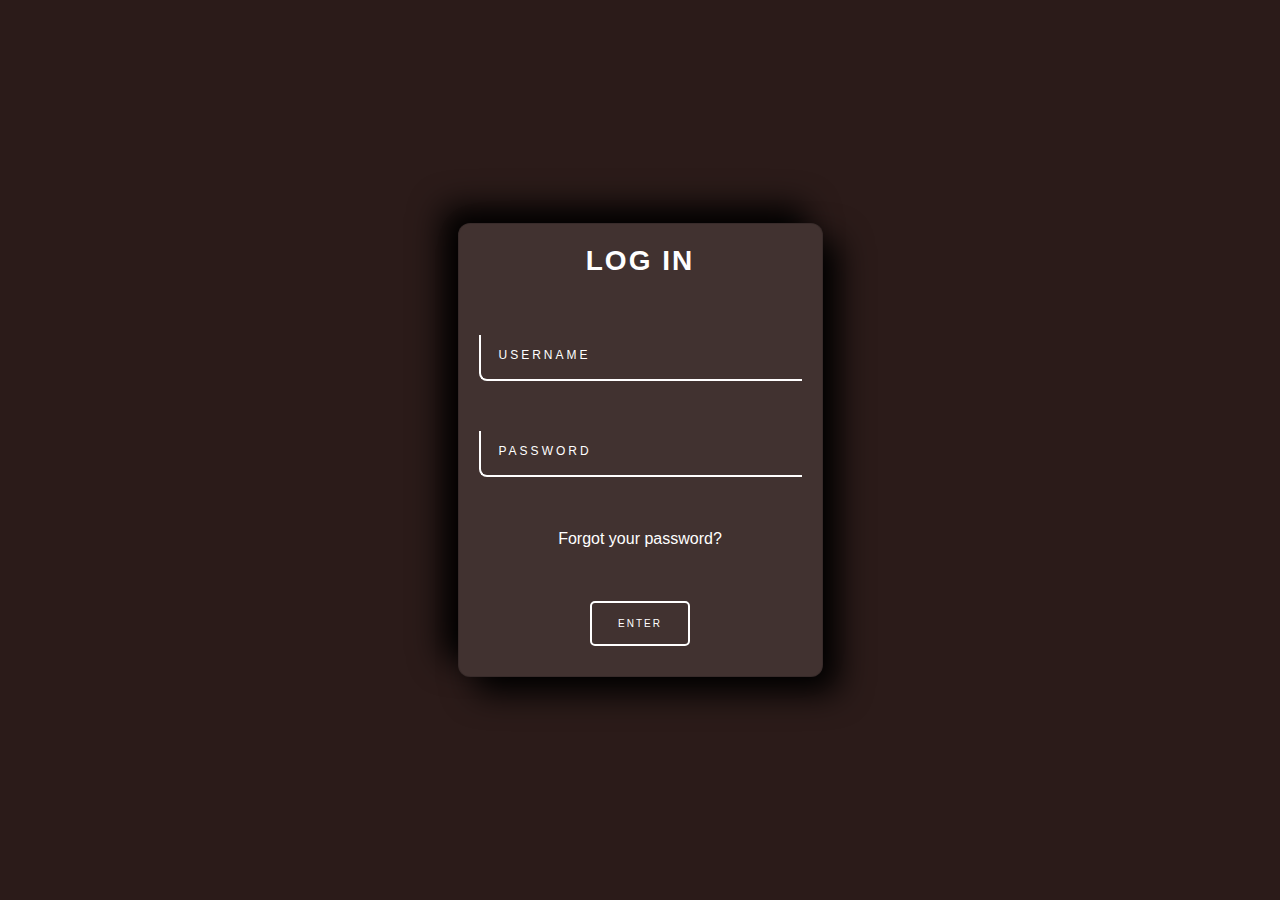
<file: login.html>
<!DOCTYPE html>
<html lang="en">
<head>
    <meta charset="UTF-8">
    <meta name="viewport" content="width=device-width, initial-scale=1.0">
    <title>Login</title>
    <link rel="stylesheet" href="https://stackpath.bootstrapcdn.com/bootstrap/4.5.2/css/bootstrap.min.css"
        integrity="sha384-JcKb8q3iqJ61gNV9KGb8thSsNjpSL0n8PARn9HuZOnIxN0hoP+VmmDGMN5t9UJ0Z" crossorigin="anonymous" />
    <script src="https://code.jquery.com/jquery-3.5.1.slim.min.js"
        integrity="sha384-DfXdz2htPH0lsSSs5nCTpuj/zy4C+OGpamoFVy38MVBnE+IbbVYUew+OrCXaRkfj"
        crossorigin="anonymous"></script>
    <script src="https://cdn.jsdelivr.net/npm/popper.js@1.16.1/dist/umd/popper.min.js"
        integrity="sha384-9/reFTGAW83EW2RDu2S0VKaIzap3H66lZH81PoYlFhbGU+6BZp6G7niu735Sk7lN"
        crossorigin="anonymous"></script>
    <script src="https://stackpath.bootstrapcdn.com/bootstrap/4.5.2/js/bootstrap.min.js"
        integrity="sha384-B4gt1jrGC7Jh4AgTPSdUtOBvfO8shuf57BaghqFfPlYxofvL8/KUEfYiJOMMV+rV"
        crossorigin="anonymous"></script>
    <link rel="stylesheet" href="./login.css" />
</head>
<body>
    <div class="container">
        <div class="card">
            <h3 class="login">Log in</h3>
            <div class="inputBox">
                <input type="text" required id="username" name="username"">
                <span class="user">Username</span>
            </div>

            <div class="inputBox">
                <input type="password" required id="password" name="password"">
                <span>Password</span>
            </div>
            <a href="#" class="forgot-password">Forgot your password?</a>
            <button class="enter" onclick="window.location='index.html';">Enter</button>
        </div>
    </div>
</body>
</html>
</file>
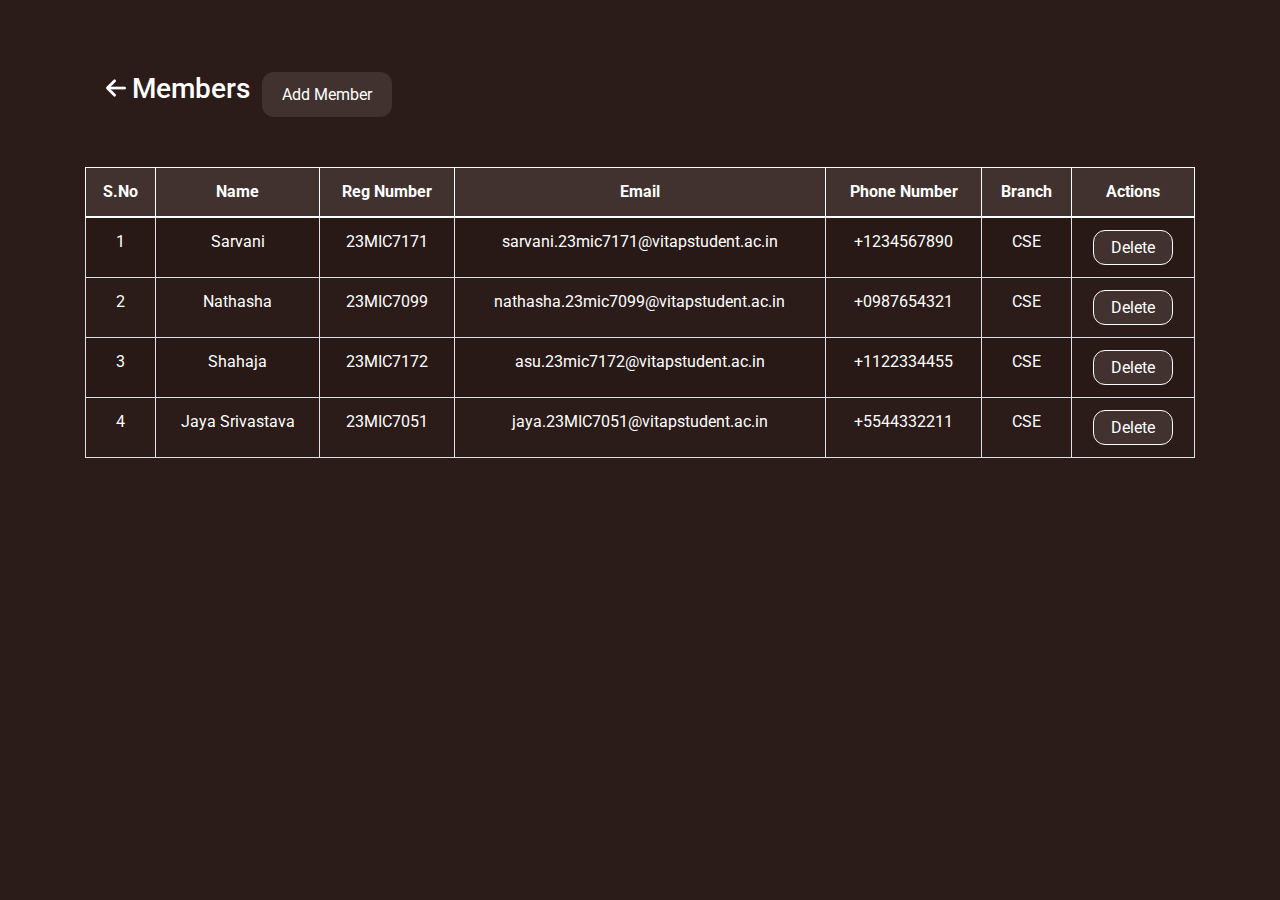
<file: members.html>
<!DOCTYPE html>
<html lang="en">

<head>
    <meta charset="UTF-8">
    <meta name="viewport" content="width=device-width, initial-scale=1.0">
    <link href="https://stackpath.bootstrapcdn.com/bootstrap/4.5.2/css/bootstrap.min.css" rel="stylesheet">
    <link rel="stylesheet" href="https://stackpath.bootstrapcdn.com/bootstrap/4.5.2/css/bootstrap.min.css"
        integrity="sha384-JcKb8q3iqJ61gNV9KGb8thSsNjpSL0n8PARn9HuZOnIxN0hoP+VmmDGMN5t9UJ0Z" crossorigin="anonymous" />
    <script src="https://code.jquery.com/jquery-3.5.1.slim.min.js"
        integrity="sha384-DfXdz2htPH0lsSSs5nCTpuj/zy4C+OGpamoFVy38MVBnE+IbbVYUew+OrCXaRkfj"
        crossorigin="anonymous"></script>
    <script src="https://cdn.jsdelivr.net/npm/popper.js@1.16.1/dist/umd/popper.min.js"
        integrity="sha384-9/reFTGAW83EW2RDu2S0VKaIzap3H66lZH81PoYlFhbGU+6BZp6G7niu735Sk7lN"
        crossorigin="anonymous"></script>
    <script src="https://stackpath.bootstrapcdn.com/bootstrap/4.5.2/js/bootstrap.min.js"
        integrity="sha384-B4gt1jrGC7Jh4AgTPSdUtOBvfO8shuf57BaghqFfPlYxofvL8/KUEfYiJOMMV+rV"
        crossorigin="anonymous"></script>
    <link rel="stylesheet" href="./members.css" />
    <title>Members</title>
</head>

<body>
    <div class="explore-menu-section pt-5 pb-5">
        <div class="container mt-4">
            <div class="col-12 mb-3">
                <div class="d-flex flex-row">
                    <a href="./index.html">
                        <img class="back-icon" src="./assets/arrow.png" />
                    </a>
                    <h3>Members</h3>
                    <button class="custom-button" style="margin-left: 12px;">Add Member</button>
            
                </div>
            </div>
            <p style="margin: 50px;"></p>
            <div class="table-responsive">
                <table class="table table-striped table-bordered">
                    <thead class="thead-dark">
                        <tr>
                            <th>S.No</th>
                            <th>Name</th>
                            <th>Reg Number</th>
                            <th>Email</th>
                            <th>Phone Number</th>
                            <th>Branch</th>
                            <th>Actions</th>
                        </tr>
                    </thead>
                    <tbody>
                        <tr>
                            <td>1</td>
                            <td>Sarvani</td>
                            <td>23MIC7171</td>
                            <td>sarvani.23mic7171@vitapstudent.ac.in</td>
                            <td>+1234567890</td>
                            <td>CSE</td>
                            <td>
                                <button class="custom-outline-button">Delete</button>
                            </td>
                        </tr>
                        <tr>
                            <td>2</td>
                            <td>Nathasha</td>
                            <td>23MIC7099</td>
                            <td>nathasha.23mic7099@vitapstudent.ac.in</td>
                            <td>+0987654321</td>
                            <td>CSE</td>
                            <td>
                                <button class="custom-outline-button">Delete</button>
                            </td>
                        </tr>
                        <tr>
                            <td>3</td>
                            <td>Shahaja</td>
                            <td>23MIC7172</td>
                            <td>asu.23mic7172@vitapstudent.ac.in</td>
                            <td>+1122334455</td>
                            <td>CSE</td>
                            <td>
                                <button class="custom-outline-button">Delete</button>
                            </td>
                        </tr>
                        <tr>
                            <td>4</td>
                            <td>Jaya Srivastava</td>
                            <td>23MIC7051</td>
                            <td>jaya.23MIC7051@vitapstudent.ac.in</td>
                            <td>+5544332211</td>
                            <td>CSE</td>
                            <td>
                                <button class="custom-outline-button">Delete</button>
                            </td>
                        </tr>
                        
                    </tbody>
                </table>
            </div>
        </div>
    </div>

    <script src="https://code.jquery.com/jquery-3.5.1.slim.min.js"></script>
    <script src="https://cdn.jsdelivr.net/npm/@popperjs/core@2.9.2/dist/umd/popper.min.js"></script>
    <script src="https://stackpath.bootstrapcdn.com/bootstrap/4.5.2/js/bootstrap.min.js"></script>
</body>

</html>
</file>
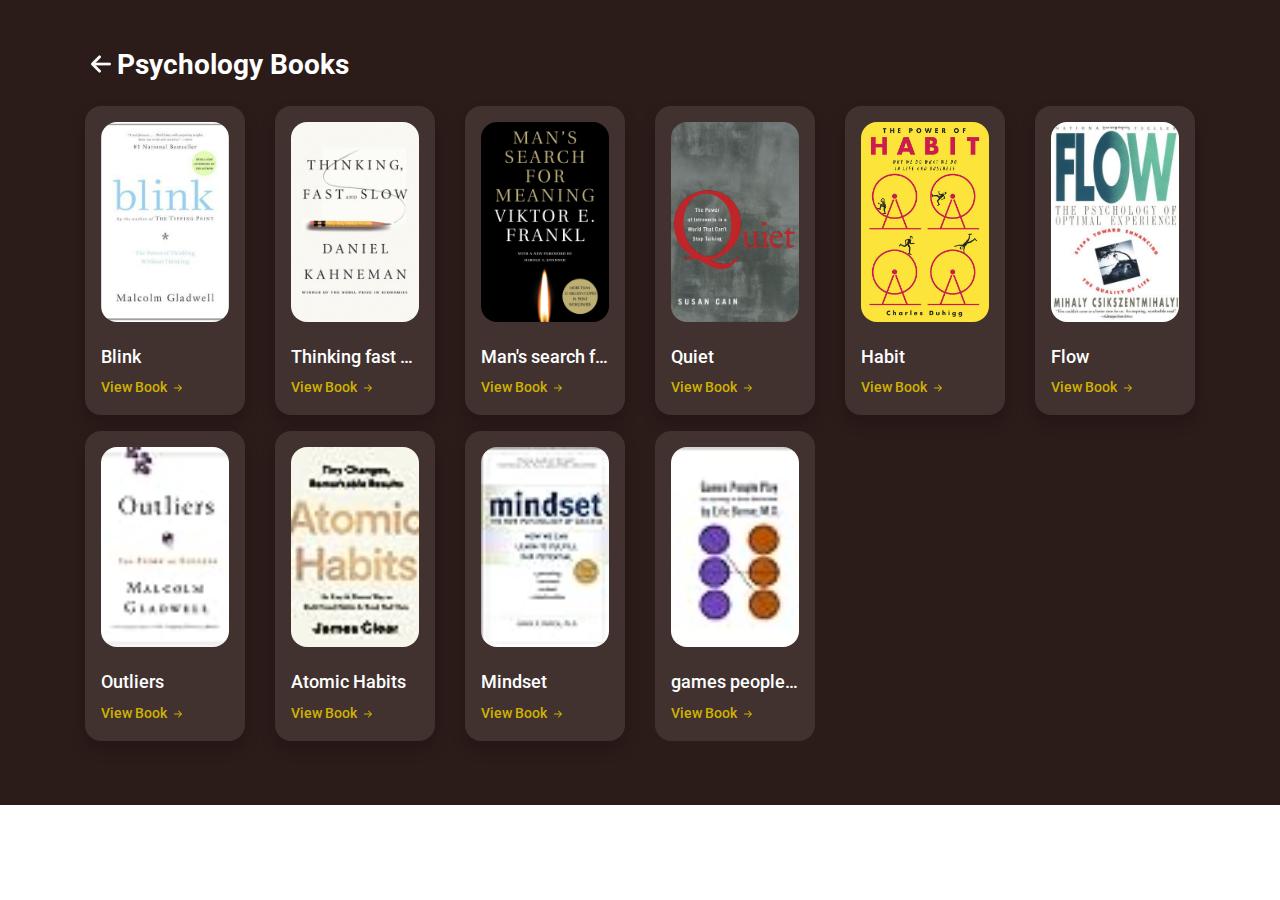
<file: psychology.html>
<!DOCTYPE html>
<html lang="en">

<head>
    <meta charset="UTF-8">
    <meta name="viewport" content="width=device-width, initial-scale=1.0">
    <title>Psychology Books</title>
    <link rel="stylesheet" href="https://stackpath.bootstrapcdn.com/bootstrap/4.5.2/css/bootstrap.min.css"
        integrity="sha384-JcKb8q3iqJ61gNV9KGb8thSsNjpSL0n8PARn9HuZOnIxN0hoP+VmmDGMN5t9UJ0Z" crossorigin="anonymous" />
    <script src="https://code.jquery.com/jquery-3.5.1.slim.min.js"
        integrity="sha384-DfXdz2htPH0lsSSs5nCTpuj/zy4C+OGpamoFVy38MVBnE+IbbVYUew+OrCXaRkfj"
        crossorigin="anonymous"></script>
    <script src="https://cdn.jsdelivr.net/npm/popper.js@1.16.1/dist/umd/popper.min.js"
        integrity="sha384-9/reFTGAW83EW2RDu2S0VKaIzap3H66lZH81PoYlFhbGU+6BZp6G7niu735Sk7lN"
        crossorigin="anonymous"></script>
    <script src="https://stackpath.bootstrapcdn.com/bootstrap/4.5.2/js/bootstrap.min.js"
        integrity="sha384-B4gt1jrGC7Jh4AgTPSdUtOBvfO8shuf57BaghqFfPlYxofvL8/KUEfYiJOMMV+rV"
        crossorigin="anonymous"></script>
    <link rel="stylesheet" href="./psychology.css" />
</head>

<body>
    <body>
        <div class="explore-book-section pt-5 pb-5">
            <div class="container">
                <div class="row">
                    <div class="col-12 mb-3">
                        <div class="d-flex flex-row">
                            <a href="./index.html">
                                <img class="back-icon" src="./assets/arrow.png"/>
                            </a>
                            <h1 class="book-section-heading">Psychology Books</h1>
                        </div>
                    </div>
    
                    <div class="col-12 col-md-4 col-lg-2 col-sm-6">
                        <div class="shadow book-card p-3 mb-3">
                            <img src="./assets/blink.jpg"
                                class="book-image w-100" />
                            <h1 class="book-card-title">Blink</h1>
                            <a href="" class="book-link">
                                View Book
                                <svg width="16px" height="16px" viewBox="0 0 16 16" class="bi bi-arrow-right-short"
                                    fill="#d0b200" xmlns="http://www.w3.org/2000/svg">
                                    <path fill-rule="evenodd"
                                        d="M4 8a.5.5 0 0 1 .5-.5h5.793L8.146 5.354a.5.5 0 1 1 .708-.708l3 3a.5.5 0 0 1 0 .708l-3 3a.5.5 0 0 1-.708-.708L10.293 8.5H4.5A.5.5 0 0 1 4 8z" />
                                </svg>
                            </a>
                        </div>
                    </div>
    
                    <div class="col-12 col-md-4 col-lg-2 col-sm-6">
                        <div class="shadow book-card p-3 mb-3">
                            <img src="./assets/fast.jpg"
                                class="book-image w-100" />
                            <h1 class="book-card-title">Thinking fast and slow</h1>
                            <a href="" class="book-link">
                                View Book
                                <svg width="16px" height="16px" viewBox="0 0 16 16" class="bi bi-arrow-right-short"
                                    fill="#d0b200" xmlns="http://www.w3.org/2000/svg">
                                    <path fill-rule="evenodd"
                                        d="M4 8a.5.5 0 0 1 .5-.5h5.793L8.146 5.354a.5.5 0 1 1 .708-.708l3 3a.5.5 0 0 1 0 .708l-3 3a.5.5 0 0 1-.708-.708L10.293 8.5H4.5A.5.5 0 0 1 4 8z" />
                                </svg>
                            </a>
                        </div>
                    </div>
    
                    <div class="col-12 col-md-4 col-lg-2 col-sm-6">
                        <div class="shadow book-card p-3 mb-3">
                            <img src="./assets/man.jpg"
                                class="book-image w-100" />
                            <h1 class="book-card-title">Man's search for meaning</h1>
                            <a href="" class="book-link">
                                View Book
                                <svg width="16px" height="16px" viewBox="0 0 16 16" class="bi bi-arrow-right-short"
                                    fill="#d0b200" xmlns="http://www.w3.org/2000/svg">
                                    <path fill-rule="evenodd"
                                        d="M4 8a.5.5 0 0 1 .5-.5h5.793L8.146 5.354a.5.5 0 1 1 .708-.708l3 3a.5.5 0 0 1 0 .708l-3 3a.5.5 0 0 1-.708-.708L10.293 8.5H4.5A.5.5 0 0 1 4 8z" />
                                </svg>
                            </a>
                        </div>
                    </div>
    
                    <div class="col-12 col-md-4 col-lg-2 col-sm-6">
                        <div class="shadow book-card p-3 mb-3">
                            <img src="./assets/power.jpg"
                                class="book-image w-100" />
                            <h1 class="book-card-title">Quiet</h1>
                            <a href="" class="book-link">
                                View Book
                                <svg width="16px" height="16px" viewBox="0 0 16 16" class="bi bi-arrow-right-short"
                                    fill="#d0b200" xmlns="http://www.w3.org/2000/svg">
                                    <path fill-rule="evenodd"
                                        d="M4 8a.5.5 0 0 1 .5-.5h5.793L8.146 5.354a.5.5 0 1 1 .708-.708l3 3a.5.5 0 0 1 0 .708l-3 3a.5.5 0 0 1-.708-.708L10.293 8.5H4.5A.5.5 0 0 1 4 8z" />
                                </svg>
                            </a>
                        </div>
                    </div>
    
                    <div class="col-12 col-md-4 col-lg-2 col-sm-6">
                        <div class="shadow book-card p-3 mb-3">
                            <img src="./assets/habit.jpg"
                                class="book-image w-100" />
                            <h1 class="book-card-title">Habit</h1>
                            <a href="" class="book-link">
                                View Book
                                <svg width="16px" height="16px" viewBox="0 0 16 16" class="bi bi-arrow-right-short"
                                    fill="#d0b200" xmlns="http://www.w3.org/2000/svg">
                                    <path fill-rule="evenodd"
                                        d="M4 8a.5.5 0 0 1 .5-.5h5.793L8.146 5.354a.5.5 0 1 1 .708-.708l3 3a.5.5 0 0 1 0 .708l-3 3a.5.5 0 0 1-.708-.708L10.293 8.5H4.5A.5.5 0 0 1 4 8z" />
                                </svg>
                            </a>
                        </div>
                    </div>
    
                    <div class="col-12 col-md-4 col-lg-2 col-sm-6">
                        <div class="shadow book-card p-3 mb-3">
                            <img src="./assets/flow.jpg"
                                class="book-image w-100" />
                            <h1 class="book-card-title">Flow</h1>
                            <a href="" class="book-link">
                                View Book
                                <svg width="16px" height="16px" viewBox="0 0 16 16" class="bi bi-arrow-right-short"
                                    fill="#d0b200" xmlns="http://www.w3.org/2000/svg">
                                    <path fill-rule="evenodd"
                                        d="M4 8a.5.5 0 0 1 .5-.5h5.793L8.146 5.354a.5.5 0 1 1 .708-.708l3 3a.5.5 0 0 1 0 .708l-3 3a.5.5 0 0 1-.708-.708L10.293 8.5H4.5A.5.5 0 0 1 4 8z" />
                                </svg>
                            </a>
                        </div>
                    </div>
    
                    <div class="col-12 col-md-4 col-lg-2 col-sm-6">
                        <div class="shadow book-card p-3 mb-3">
                            <img src="./assets/outliers.jpg"
                                class="book-image w-100" />
                            <h1 class="book-card-title">Outliers</h1>
                            <a href="" class="book-link">
                                View Book
                                <svg width="16px" height="16px" viewBox="0 0 16 16" class="bi bi-arrow-right-short"
                                    fill="#d0b200" xmlns="http://www.w3.org/2000/svg">
                                    <path fill-rule="evenodd"
                                        d="M4 8a.5.5 0 0 1 .5-.5h5.793L8.146 5.354a.5.5 0 1 1 .708-.708l3 3a.5.5 0 0 1 0 .708l-3 3a.5.5 0 0 1-.708-.708L10.293 8.5H4.5A.5.5 0 0 1 4 8z" />
                                </svg>
                            </a>
                        </div>
                    </div>
    
                    <div class="col-12 col-md-4 col-lg-2 col-sm-6">
                        <div class="shadow book-card p-3 mb-3">
                            <img src="./assets/atomic.jpg"
                                class="book-image w-100" />
                            <h1 class="book-card-title">Atomic Habits</h1>
                            <a href="" class="book-link">
                                View Book
                                <svg width="16px" height="16px" viewBox="0 0 16 16" class="bi bi-arrow-right-short"
                                    fill="#d0b200" xmlns="http://www.w3.org/2000/svg">
                                    <path fill-rule="evenodd"
                                        d="M4 8a.5.5 0 0 1 .5-.5h5.793L8.146 5.354a.5.5 0 1 1 .708-.708l3 3a.5.5 0 0 1 0 .708l-3 3a.5.5 0 0 1-.708-.708L10.293 8.5H4.5A.5.5 0 0 1 4 8z" />
                                </svg>
                            </a>
                        </div>
                    </div>
    
                    <div class="col-12 col-md-4 col-lg-2 col-sm-6">
                        <div class="shadow book-card p-3 mb-3">
                            <img src="./assets/mindset.jpg"
                                class="book-image w-100" />
                            <h1 class="book-card-title">Mindset</h1>
                            <a href="" class="book-link">
                                View Book
                                <svg width="16px" height="16px" viewBox="0 0 16 16" class="bi bi-arrow-right-short"
                                    fill="#d0b200" xmlns="http://www.w3.org/2000/svg">
                                    <path fill-rule="evenodd"
                                        d="M4 8a.5.5 0 0 1 .5-.5h5.793L8.146 5.354a.5.5 0 1 1 .708-.708l3 3a.5.5 0 0 1 0 .708l-3 3a.5.5 0 0 1-.708-.708L10.293 8.5H4.5A.5.5 0 0 1 4 8z" />
                                </svg>
                            </a>
                        </div>
                    </div>
    
                    <div class="col-12 col-md-4 col-lg-2 col-sm-6">
                        <div class="book-card p-3 mb-3">
                            <img src="./assets/games.jpg"
                                class="book-image w-100" />
                            <h1 class="book-card-title">games people play</h1>
                            <a href="" class="book-link">
                                View Book
                                <svg width="16px" height="16px" viewBox="0 0 16 16" class="bi bi-arrow-right-short"
                                    fill="#d0b200" xmlns="http://www.w3.org/2000/svg">
                                    <path fill-rule="evenodd"
                                        d="M4 8a.5.5 0 0 1 .5-.5h5.793L8.146 5.354a.5.5 0 1 1 .708-.708l3 3a.5.5 0 0 1 0 .708l-3 3a.5.5 0 0 1-.708-.708L10.293 8.5H4.5A.5.5 0 0 1 4 8z" />
                                </svg>
                            </a>
                        </div>
                    </div>
    
                    
    
                </div>
    
    
    
    
    
    </body>
    

</html>
</file>
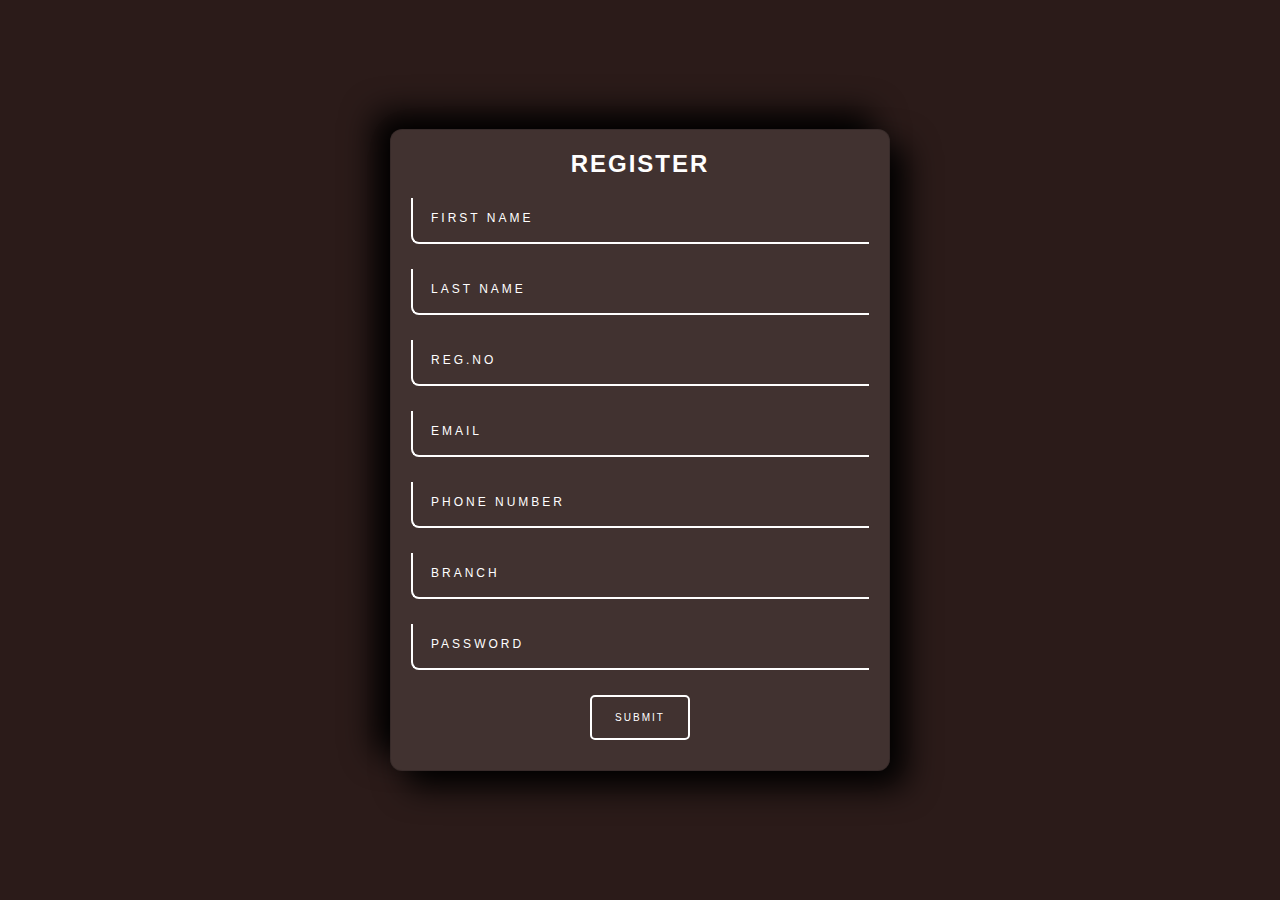
<file: registration.html>
<!DOCTYPE html>
<html lang="en">
<head>
    <meta charset="UTF-8">
    <meta name="viewport" content="width=device-width, initial-scale=1.0">
    <title>Login</title>
    <link rel="stylesheet" href="https://stackpath.bootstrapcdn.com/bootstrap/4.5.2/css/bootstrap.min.css"
        integrity="sha384-JcKb8q3iqJ61gNV9KGb8thSsNjpSL0n8PARn9HuZOnIxN0hoP+VmmDGMN5t9UJ0Z" crossorigin="anonymous" />
    <script src="https://code.jquery.com/jquery-3.5.1.slim.min.js"
        integrity="sha384-DfXdz2htPH0lsSSs5nCTpuj/zy4C+OGpamoFVy38MVBnE+IbbVYUew+OrCXaRkfj"
        crossorigin="anonymous"></script>
    <script src="https://cdn.jsdelivr.net/npm/popper.js@1.16.1/dist/umd/popper.min.js"
        integrity="sha384-9/reFTGAW83EW2RDu2S0VKaIzap3H66lZH81PoYlFhbGU+6BZp6G7niu735Sk7lN"
        crossorigin="anonymous"></script>
    <script src="https://stackpath.bootstrapcdn.com/bootstrap/4.5.2/js/bootstrap.min.js"
        integrity="sha384-B4gt1jrGC7Jh4AgTPSdUtOBvfO8shuf57BaghqFfPlYxofvL8/KUEfYiJOMMV+rV"
        crossorigin="anonymous"></script>
    <link rel="stylesheet" href="./registration.css" />
</head>
<body>
    <div class="container">
        <div class="card">
            <h3 class="login">Register</h3>
            <div class="inputBox">
                <input type="text" required id="First username" name="First username">
                <span class="user">First Name</span>
            </div>

            <div class="inputBox">
                <input type="text" required id="Last username" name="Last username">
                <span class="user">Last Name</span>
            </div>

            <div class="inputBox">
                <input type="text" required id="Reg" name="Reg">
                <span class="user">Reg.No</span>
            </div>

            <div class="inputBox">
                <input type="text" required id="Email" name="Email">
                <span class="user">Email</span>
            </div>

            <div class="inputBox">
                <input type="text" required id="Phone" name="Phone">
                <span class="user">Phone Number</span>
            </div>

            <div class="inputBox">
                <input type="text" required id="Branch" name="Branch">
                <span class="user">Branch</span>
            </div>

            <div class="inputBox">
                <input type="password" required id="password" name="password">
                <span>Password</span>
            </div>

            <button class="enter" onclick="window.location='login.html';">Submit</button>
        </div>
    </div>
</body>
</html>
</file>
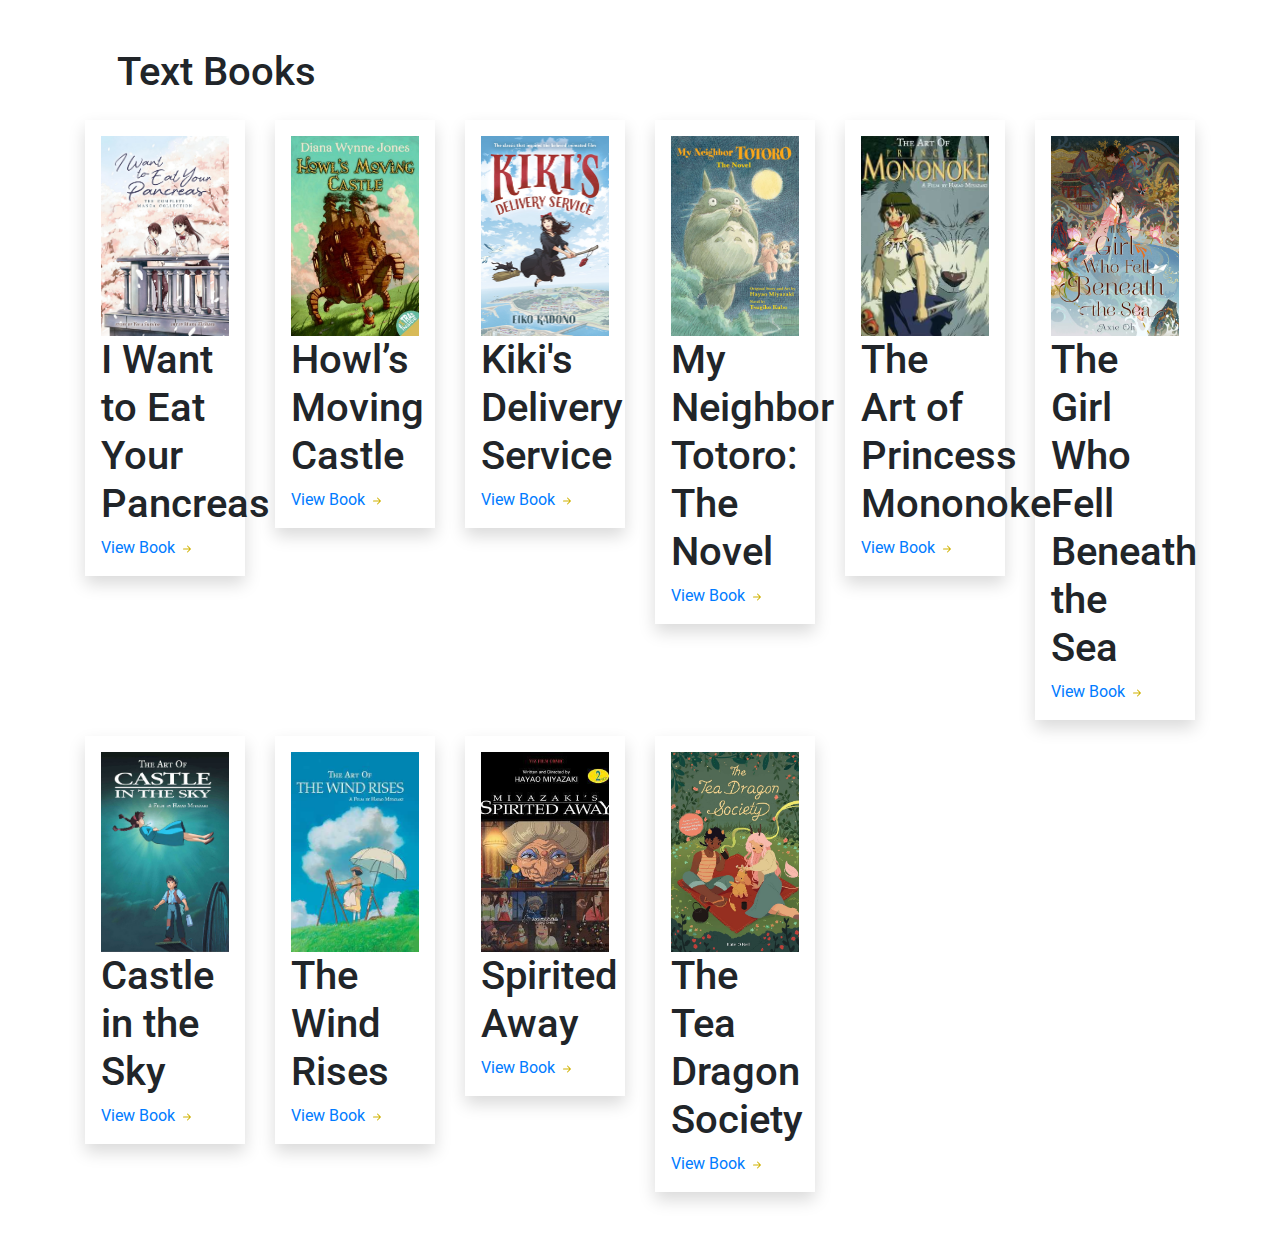
<file: text-books.html>
<!DOCTYPE html>
<html lang="en">

<head>
    <meta charset="UTF-8">
    <meta name="viewport" content="width=device-width, initial-scale=1.0">
    <title>Text-Books</title>
    <link rel="stylesheet" href="https://stackpath.bootstrapcdn.com/bootstrap/4.5.2/css/bootstrap.min.css"
        integrity="sha384-JcKb8q3iqJ61gNV9KGb8thSsNjpSL0n8PARn9HuZOnIxN0hoP+VmmDGMN5t9UJ0Z" crossorigin="anonymous" />
    <script src="https://code.jquery.com/jquery-3.5.1.slim.min.js"
        integrity="sha384-DfXdz2htPH0lsSSs5nCTpuj/zy4C+OGpamoFVy38MVBnE+IbbVYUew+OrCXaRkfj"
        crossorigin="anonymous"></script>
    <script src="https://cdn.jsdelivr.net/npm/popper.js@1.16.1/dist/umd/popper.min.js"
        integrity="sha384-9/reFTGAW83EW2RDu2S0VKaIzap3H66lZH81PoYlFhbGU+6BZp6G7niu735Sk7lN"
        crossorigin="anonymous"></script>
    <script src="https://stackpath.bootstrapcdn.com/bootstrap/4.5.2/js/bootstrap.min.js"
        integrity="sha384-B4gt1jrGC7Jh4AgTPSdUtOBvfO8shuf57BaghqFfPlYxofvL8/KUEfYiJOMMV+rV"
        crossorigin="anonymous"></script>
    <link rel="stylesheet" href="./fiction.css" />
</head>

<body>
    <div class="explore-menu-section pt-5 pb-5">
        <div class="container">
            <div class="row">
                <div class="col-12 mb-3">
                    <div class="d-flex flex-row">
                        <a href="./index.html">
                            <img class="back-icon" src="./assets/arrow.png"/>
                        </a>
                        <h1 class="menu-section-heading">Text Books</h1>
                    </div>
                </div>

                <div class="col-12 col-md-4 col-lg-2 col-sm-6">
                    <div class="shadow menu-item-card p-3 mb-3">
                        <img src="./assets/eat-pancreas.jpeg"
                            class="menu-item-image w-100" />
                        <h1 class="menu-card-title">I Want to Eat Your Pancreas</h1>
                        <a href="" class="menu-item-link">
                            View Book
                            <svg width="16px" height="16px" viewBox="0 0 16 16" class="bi bi-arrow-right-short"
                                fill="#d0b200" xmlns="http://www.w3.org/2000/svg">
                                <path fill-rule="evenodd"
                                    d="M4 8a.5.5 0 0 1 .5-.5h5.793L8.146 5.354a.5.5 0 1 1 .708-.708l3 3a.5.5 0 0 1 0 .708l-3 3a.5.5 0 0 1-.708-.708L10.293 8.5H4.5A.5.5 0 0 1 4 8z" />
                            </svg>
                        </a>
                    </div>
                </div>

                <div class="col-12 col-md-4 col-lg-2 col-sm-6">
                    <div class="shadow menu-item-card p-3 mb-3">
                        <img src="./assets/how-castle.jpg"
                            class="menu-item-image w-100" />
                        <h1 class="menu-card-title">Howl’s Moving Castle</h1>
                        <a href="" class="menu-item-link">
                            View Book
                            <svg width="16px" height="16px" viewBox="0 0 16 16" class="bi bi-arrow-right-short"
                                fill="#d0b200" xmlns="http://www.w3.org/2000/svg">
                                <path fill-rule="evenodd"
                                    d="M4 8a.5.5 0 0 1 .5-.5h5.793L8.146 5.354a.5.5 0 1 1 .708-.708l3 3a.5.5 0 0 1 0 .708l-3 3a.5.5 0 0 1-.708-.708L10.293 8.5H4.5A.5.5 0 0 1 4 8z" />
                            </svg>
                        </a>
                    </div>
                </div>

                <div class="col-12 col-md-4 col-lg-2 col-sm-6">
                    <div class="shadow menu-item-card p-3 mb-3">
                        <img src="./assets/kiki.jpg"
                            class="menu-item-image w-100" />
                        <h1 class="menu-card-title">Kiki's Delivery Service</h1>
                        <a href="" class="menu-item-link">
                            View Book
                            <svg width="16px" height="16px" viewBox="0 0 16 16" class="bi bi-arrow-right-short"
                                fill="#d0b200" xmlns="http://www.w3.org/2000/svg">
                                <path fill-rule="evenodd"
                                    d="M4 8a.5.5 0 0 1 .5-.5h5.793L8.146 5.354a.5.5 0 1 1 .708-.708l3 3a.5.5 0 0 1 0 .708l-3 3a.5.5 0 0 1-.708-.708L10.293 8.5H4.5A.5.5 0 0 1 4 8z" />
                            </svg>
                        </a>
                    </div>
                </div>

                <div class="col-12 col-md-4 col-lg-2 col-sm-6">
                    <div class="shadow menu-item-card p-3 mb-3">
                        <img src="./assets/totoro.jpg"
                            class="menu-item-image w-100" />
                        <h1 class="menu-card-title">My Neighbor Totoro: The Novel</h1>
                        <a href="" class="menu-item-link">
                            View Book
                            <svg width="16px" height="16px" viewBox="0 0 16 16" class="bi bi-arrow-right-short"
                                fill="#d0b200" xmlns="http://www.w3.org/2000/svg">
                                <path fill-rule="evenodd"
                                    d="M4 8a.5.5 0 0 1 .5-.5h5.793L8.146 5.354a.5.5 0 1 1 .708-.708l3 3a.5.5 0 0 1 0 .708l-3 3a.5.5 0 0 1-.708-.708L10.293 8.5H4.5A.5.5 0 0 1 4 8z" />
                            </svg>
                        </a>
                    </div>
                </div>

                <div class="col-12 col-md-4 col-lg-2 col-sm-6">
                    <div class="shadow menu-item-card p-3 mb-3">
                        <img src="./assets/princess.jpg"
                            class="menu-item-image w-100" />
                        <h1 class="menu-card-title">The Art of Princess Mononoke</h1>
                        <a href="" class="menu-item-link">
                            View Book
                            <svg width="16px" height="16px" viewBox="0 0 16 16" class="bi bi-arrow-right-short"
                                fill="#d0b200" xmlns="http://www.w3.org/2000/svg">
                                <path fill-rule="evenodd"
                                    d="M4 8a.5.5 0 0 1 .5-.5h5.793L8.146 5.354a.5.5 0 1 1 .708-.708l3 3a.5.5 0 0 1 0 .708l-3 3a.5.5 0 0 1-.708-.708L10.293 8.5H4.5A.5.5 0 0 1 4 8z" />
                            </svg>
                        </a>
                    </div>
                </div>

                <div class="col-12 col-md-4 col-lg-2 col-sm-6">
                    <div class="shadow menu-item-card p-3 mb-3">
                        <img src="./assets/girl-sea.jpg"
                            class="menu-item-image w-100" />
                        <h1 class="menu-card-title">The Girl Who Fell Beneath the Sea</h1>
                        <a href="" class="menu-item-link">
                            View Book
                            <svg width="16px" height="16px" viewBox="0 0 16 16" class="bi bi-arrow-right-short"
                                fill="#d0b200" xmlns="http://www.w3.org/2000/svg">
                                <path fill-rule="evenodd"
                                    d="M4 8a.5.5 0 0 1 .5-.5h5.793L8.146 5.354a.5.5 0 1 1 .708-.708l3 3a.5.5 0 0 1 0 .708l-3 3a.5.5 0 0 1-.708-.708L10.293 8.5H4.5A.5.5 0 0 1 4 8z" />
                            </svg>
                        </a>
                    </div>
                </div>

                <div class="col-12 col-md-4 col-lg-2 col-sm-6">
                    <div class="shadow menu-item-card p-3 mb-3">
                        <img src="./assets/castle-sky.jpg"
                            class="menu-item-image w-100" />
                        <h1 class="menu-card-title">Castle in the Sky</h1>
                        <a href="" class="menu-item-link">
                            View Book
                            <svg width="16px" height="16px" viewBox="0 0 16 16" class="bi bi-arrow-right-short"
                                fill="#d0b200" xmlns="http://www.w3.org/2000/svg">
                                <path fill-rule="evenodd"
                                    d="M4 8a.5.5 0 0 1 .5-.5h5.793L8.146 5.354a.5.5 0 1 1 .708-.708l3 3a.5.5 0 0 1 0 .708l-3 3a.5.5 0 0 1-.708-.708L10.293 8.5H4.5A.5.5 0 0 1 4 8z" />
                            </svg>
                        </a>
                    </div>
                </div>

                <div class="col-12 col-md-4 col-lg-2 col-sm-6">
                    <div class="shadow menu-item-card p-3 mb-3">
                        <img src="./assets/wind.jpg"
                            class="menu-item-image w-100" />
                        <h1 class="menu-card-title">The Wind Rises</h1>
                        <a href="" class="menu-item-link">
                            View Book
                            <svg width="16px" height="16px" viewBox="0 0 16 16" class="bi bi-arrow-right-short"
                                fill="#d0b200" xmlns="http://www.w3.org/2000/svg">
                                <path fill-rule="evenodd"
                                    d="M4 8a.5.5 0 0 1 .5-.5h5.793L8.146 5.354a.5.5 0 1 1 .708-.708l3 3a.5.5 0 0 1 0 .708l-3 3a.5.5 0 0 1-.708-.708L10.293 8.5H4.5A.5.5 0 0 1 4 8z" />
                            </svg>
                        </a>
                    </div>
                </div>

                <div class="col-12 col-md-4 col-lg-2 col-sm-6">
                    <div class="shadow menu-item-card p-3 mb-3">
                        <img src="./assets/sprited.jpg"
                            class="menu-item-image w-100" />
                        <h1 class="menu-card-title">Spirited Away</h1>
                        <a href="" class="menu-item-link">
                            View Book
                            <svg width="16px" height="16px" viewBox="0 0 16 16" class="bi bi-arrow-right-short"
                                fill="#d0b200" xmlns="http://www.w3.org/2000/svg">
                                <path fill-rule="evenodd"
                                    d="M4 8a.5.5 0 0 1 .5-.5h5.793L8.146 5.354a.5.5 0 1 1 .708-.708l3 3a.5.5 0 0 1 0 .708l-3 3a.5.5 0 0 1-.708-.708L10.293 8.5H4.5A.5.5 0 0 1 4 8z" />
                            </svg>
                        </a>
                    </div>
                </div>

                <div class="col-12 col-md-4 col-lg-2 col-sm-6">
                    <div class="shadow menu-item-card p-3 mb-3">
                        <img src="./assets/tea.jpg"
                            class="menu-item-image w-100" />
                        <h1 class="menu-card-title">The Tea Dragon Society</h1>
                        <a href="" class="menu-item-link">
                            View Book
                            <svg width="16px" height="16px" viewBox="0 0 16 16" class="bi bi-arrow-right-short"
                                fill="#d0b200" xmlns="http://www.w3.org/2000/svg">
                                <path fill-rule="evenodd"
                                    d="M4 8a.5.5 0 0 1 .5-.5h5.793L8.146 5.354a.5.5 0 1 1 .708-.708l3 3a.5.5 0 0 1 0 .708l-3 3a.5.5 0 0 1-.708-.708L10.293 8.5H4.5A.5.5 0 0 1 4 8z" />
                            </svg>
                        </a>
                    </div>
                </div>

                

            </div>





</body>

</html>
</file>
<file: home.css>
@import url('https://fonts.googleapis.com/css2?family=Bree+Serif&family=Caveat:wght@400;700&family=Lobster&family=Monoton&family=Open+Sans:ital,wght@0,400;0,700;1,400;1,700&family=Playfair+Display+SC:ital,wght@0,400;0,700;1,700&family=Playfair+Display:ital,wght@0,400;0,700;1,700&family=Roboto:ital,wght@0,400;0,700;1,400;1,700&family=Source+Sans+Pro:ital,wght@0,400;0,700;1,700&family=Work+Sans:ital,wght@0,400;0,700;1,700&display=swap');

.logo {
    width: 60px;
    height: 60px;
    border-radius: 150px;
}

.navbar-custom {
    background-color: #2b1b19;
}


.navbar-dark .navbar-nav .nav-link {
    color: #ffffff !important;
}


.dropdown-menu {
    background-color: #2b1b19;
    color: #ffffff;
    border-radius: 12px;
}

.dropdown-item {
    color: #ffffff !important;
}

.dropdown-hover{
    background-color: #2b1b19;
}

.dropdown-hover:hover{
    background-color: #413230;
    border-radius: 12px;
    padding-left: 20px;
}

#navItem1 {
    color: #ffffff;
    font-family: "Roboto";
}

#navItem2 {
    color: #ffffff;
    font-family: "Roboto";
}

#navItem3 {
    color: #ffffff;
    font-family: "Roboto";
}

#navItem4 {
    color: #ffffff;
    font-family: "Roboto";
}

.banner-section-bg-container {
    background-image: url("https://i.pinimg.com/564x/c4/03/0b/c4030b0d68d93fce9fca83796fcce15b.jpg");
    height: 100vh;
    background-size: cover;
}

.banner-heading {
    color: white;
    font-family: "copperplate";
    font-size: 45px;
    font-weight: 700;
}

.banner-caption {
    color: #f5f7fa;
    font-family: "Georgia";
    font-size: 24px;
    font-weight: 500;
}

.custom-button {
    color: white;
    background-color: #2b1b19;
    width: 130px;
    height: 45px;
    border-width: 0;
    border-radius: 8px;
    margin-right: 10px;
}

.custom-outline-button {
    color: #ffffff;
    background-color: transparent;
    width: 130px;
    height: 45px;
    border-style: solid;
    border-width: 1px;
    border-color: #ffffff;
    border-radius: 8px;
}
</file>
<file: account.css>
/*body {
    font-family: Arial, sans-serif;
    background-color: #2b1b19;
    display: flex;
    justify-content: center;
    align-items: center;
    height: 100vh;
    margin: 0;
}

.login-container {
    background-color: #413230;
    padding: 20px;
    color: #ffffff;
    border-radius: 8px;
    box-shadow: 0 4px 8px rgba(0, 0, 0, 0.1);
    width: 300px;
    text-align: center;
}

.login-container h2 {
    margin-bottom: 20px;
}

.input-group {
    margin-bottom: 15px;
    text-align: left;
}

.input-group label {
    display: block;
    font-weight: bold;
    margin-bottom: 5px;
}

.input-group input {
    width: 100%;
    padding: 10px;
    border: 1px solid #ccc;
    border-radius: 4px;
}

.login-btn {
    background-color: #28a745;
    color: white;
    padding: 10px 15px;
    border: none;
    border-radius: 4px;
    cursor: pointer;
    width: 100%;
    font-size: 16px;
}

.login-btn:hover {
    background-color: #218838;
}

.forgot-password {
    margin-top: 10px;
    display: block;
    color: #007bff;
    text-decoration: none;
}

.forgot-password:hover {
    text-decoration: underline;
}*/

/* From Uiverse.io by JkHuger */ 
/* Styles for the login page */
* {
    margin: 0;
    padding: 0;
    box-sizing: border-box;
    font-family: Arial, sans-serif;
}

body {
    height: 100vh;
    display: flex;
    justify-content: center;
    align-items: center;
    background-color: #2b1b19;
}

.container {
    display: flex;
    justify-content: center;
    align-items: center;
    height: 100vh;
    width: 100%;
    
}

.card {
    display: flex;
    justify-content: center;
    align-items: center;
    flex-direction: column;
    background: #413230;
    box-shadow: 16px 16px 32px #000000, -16px -16px 32px #000000;
    border-radius: 12px;
    width: 500px;
    padding: 20px;
    overflow-y: auto;
    max-height: 801px;
}

.login {
    color: #ffffff;
    text-transform: uppercase;
    letter-spacing: 2px;
    font-weight: bold;
    font-size: 24px;
    text-align: center;
    margin-bottom: 20px;
}

.inputBox {
    position: relative;
    width: 100%;
}

.inputBox input {
    width: 100%;
    padding: 10px;
    outline: none;
    border: none;
    color: #ffffff;
    font-size: 1em;
    background: transparent;
    border-left: 2px solid #ffffff;
    border-bottom: 2px solid #ffffff;
    transition: 0.1s;
    border-bottom-left-radius: 8px;
    margin-bottom: 25px;
}

.inputBox span {
    margin-top: 5px;
    position: absolute;
    left: 0;
    transform: translateY(-4px);
    margin-left: 10px;
    padding: 10px;
    pointer-events: none;
    font-size: 12px;
    color: #ffffff;
    text-transform: uppercase;
    transition: 0.5s;
    letter-spacing: 3px;
    border-radius: 8px;
}

.inputBox input:valid~span,
.inputBox input:focus~span {
    transform: translateX(280px) translateY(-18px);
    font-size: 0.8em;
    padding: 5px 10px;
    background: #fff;
    letter-spacing: 0.2em;
    color: #000;
    font-weight: 600;
}

.inputBox input:valid,
.inputBox input:focus {
    border: 2px solid #fff;
    border-radius: 8px;
}

.enter {
    height: 45px;
    width: 100px;
    border-radius: 5px;
    border: 2px solid #ffffff;
    cursor: pointer;
    background-color: transparent;
    transition: 0.5s;
    text-transform: uppercase;
    font-size: 10px;
    letter-spacing: 2px;
    color: #ffffff;
    margin-bottom: 1em;
}

.enter:hover {
    background-color: #2b1b19;
    
}

.forgot-password{
    color: #ffffff;
   
}

.forgot-password:hover{
    color: #ffffff;
    text-decoration: none;
}
</file>
<file: book-history.css>
@import url('https://fonts.googleapis.com/css2?family=Bree+Serif&family=Caveat:wght@400;700&family=Lobster&family=Monoton&family=Open+Sans:ital,wght@0,400;0,700;1,400;1,700&family=Playfair+Display+SC:ital,wght@0,400;0,700;1,700&family=Playfair+Display:ital,wght@0,400;0,700;1,700&family=Roboto:ital,wght@0,400;0,700;1,400;1,700&family=Source+Sans+Pro:ital,wght@0,400;0,700;1,700&family=Work+Sans:ital,wght@0,400;0,700;1,700&display=swap');

.btn-custom {
    margin: 0 5px;
}

.back-icon{
    width: 20px;
    height: 20px;
    margin: 6px;
}


body{
    background-color: #2b1b19;
    color: #FFFFFF;
}

th{
    background-color: #413230 !important;
    border-color: #ffffff !important;
}

table th, tbody{
    color: #FFFFFF;
    text-align: center;
}

.table-responsive {
    display: block;
    width: 100%;
    overflow-x: auto;
    -webkit-overflow-scrolling: touch;
    scrollbar-width: none;
}

.table .thead-dark th {
    color: #fff;
    border-color: #ffffff !important;
    text-align: center;
}

button{
    border-radius: 12px !important;
}


.custom-button {
    color: white;
    background-color: #413230;
    width: 130px;
    height: 45px;
    border-width: 0;
    border-radius: 8px;
    margin-right: 10px;
}

.custom-outline-button {
    color: #ffffff;
    background-color: #413230;
    width: 80px;
    height: 35px;
    border-style: solid;
    border-width: 1px;
    border-color: #ffffff;
    border-radius: 8px;
}

.custom-input {
    color: white;
    background-color: #413230;
    width: 220px;
    height: 45px;
    border-width: 0;
    border-radius: 8px;
    margin-right: 10px;
}
</file>
<file: fiction.css>
@import url('https://fonts.googleapis.com/css2?family=Bree+Serif&family=Caveat:wght@400;700&family=Lobster&family=Monoton&family=Open+Sans:ital,wght@0,400;0,700;1,400;1,700&family=Playfair+Display+SC:ital,wght@0,400;0,700;1,700&family=Playfair+Display:ital,wght@0,400;0,700;1,700&family=Roboto:ital,wght@0,400;0,700;1,400;1,700&family=Source+Sans+Pro:ital,wght@0,400;0,700;1,700&family=Work+Sans:ital,wght@0,400;0,700;1,700&display=swap');

img {
    height: 200px;
    object-fit: cover;
}

.back-icon{
    width: 20px;
    height: 20px;
    margin: 6px;
}

.explore-book-section {
    background-color: #2b1b19;
}

.book-section-heading {
    color: #FFFFFF;
    font-family: "Roboto";
    font-size: 28px;
    font-weight: 700;
}

.book-image {
    border-radius: 16px;
}

.book-card-title {
    color: #FFFFFF;
    font-family: "Roboto";
    font-size: 18px;
    font-weight: 500;
    margin-top: 24px;
    white-space: nowrap;
    overflow: hidden;
    text-overflow: ellipsis;
}

.book-link {
    color: #d0b200;
    text-decoration: none;
    font-family: "Roboto";
    font-size: 14px;
    font-weight: 500;
}

.book-link:hover {
    color: #d0b200;
    text-decoration: none;
}

.book-card {
    border-radius: 16px;
    background-color: #413230;
}
</file>
<file: history.css>
@import url('https://fonts.googleapis.com/css2?family=Bree+Serif&family=Caveat:wght@400;700&family=Lobster&family=Monoton&family=Open+Sans:ital,wght@0,400;0,700;1,400;1,700&family=Playfair+Display+SC:ital,wght@0,400;0,700;1,700&family=Playfair+Display:ital,wght@0,400;0,700;1,700&family=Roboto:ital,wght@0,400;0,700;1,400;1,700&family=Source+Sans+Pro:ital,wght@0,400;0,700;1,700&family=Work+Sans:ital,wght@0,400;0,700;1,700&display=swap');

img {
    height: 200px;
    object-fit: cover;
}

.back-icon{
    width: 20px;
    height: 20px;
    margin: 6px;
}

.explore-book-section {
    background-color: #2b1b19;
}

.book-section-heading {
    color: #FFFFFF;
    font-family: "Roboto";
    font-size: 28px;
    font-weight: 700;
}

.book-image {
    border-radius: 16px;
}

.book-card-title {
    color: #FFFFFF;
    font-family: "Roboto";
    font-size: 18px;
    font-weight: 500;
    margin-top: 24px;
    white-space: nowrap;
    overflow: hidden;
    text-overflow: ellipsis;
}

.book-link {
    color: #d0b200;
    text-decoration: none;
    font-family: "Roboto";
    font-size: 14px;
    font-weight: 500;
}

.book-link:hover {
    color: #d0b200;
    text-decoration: none;
}

.book-card {
    border-radius: 16px;
    background-color: #413230;
}
</file>
<file: login.css>
/*body {
    font-family: Arial, sans-serif;
    background-color: #2b1b19;
    display: flex;
    justify-content: center;
    align-items: center;
    height: 100vh;
    margin: 0;
}

.login-container {
    background-color: #413230;
    padding: 20px;
    color: #ffffff;
    border-radius: 8px;
    box-shadow: 0 4px 8px rgba(0, 0, 0, 0.1);
    width: 300px;
    text-align: center;
}

.login-container h2 {
    margin-bottom: 20px;
}

.input-group {
    margin-bottom: 15px;
    text-align: left;
}

.input-group label {
    display: block;
    font-weight: bold;
    margin-bottom: 5px;
}

.input-group input {
    width: 100%;
    padding: 10px;
    border: 1px solid #ccc;
    border-radius: 4px;
}

.login-btn {
    background-color: #28a745;
    color: white;
    padding: 10px 15px;
    border: none;
    border-radius: 4px;
    cursor: pointer;
    width: 100%;
    font-size: 16px;
}

.login-btn:hover {
    background-color: #218838;
}

.forgot-password {
    margin-top: 10px;
    display: block;
    color: #007bff;
    text-decoration: none;
}

.forgot-password:hover {
    text-decoration: underline;
}*/

/* From Uiverse.io by JkHuger */ 
/* Styles for the login page */
* {
    margin: 0;
    padding: 0;
    box-sizing: border-box;
    font-family: Arial, sans-serif;
}

body {
    height: 100vh;
    display: flex;
    justify-content: center;
    align-items: center;
    background-color: #2b1b19;
}

.container {
    display: flex;
    justify-content: center;
    align-items: center;
    height: 100vh;
    width: 100%;
    
}

.card {
    display: flex;
    justify-content: center;
    align-items: center;
    flex-direction: column;
    gap: 50px;
    background: #413230;
    box-shadow: 16px 16px 32px #000000, -16px -16px 32px #000000;
    border-radius: 12px;
    width: 365px;
    padding: 20px;
}

.login {
    color: #ffffff;
    text-transform: uppercase;
    letter-spacing: 2px;
    font-weight: bold;
}

.inputBox {
    position: relative;
    width: 100%;
}

.inputBox input {
    width: 100%;
    padding: 10px;
    outline: none;
    border: none;
    color: #ffffff;
    font-size: 1em;
    background: transparent;
    border-left: 2px solid #ffffff;
    border-bottom: 2px solid #ffffff;
    transition: 0.1s;
    border-bottom-left-radius: 8px;
}

.inputBox span {
    margin-top: 5px;
    position: absolute;
    left: 0;
    transform: translateY(-4px);
    margin-left: 10px;
    padding: 10px;
    pointer-events: none;
    font-size: 12px;
    color: #ffffff;
    text-transform: uppercase;
    transition: 0.5s;
    letter-spacing: 3px;
    border-radius: 8px;
}

.inputBox input:valid~span,
.inputBox input:focus~span {
    transform: translateX(170px) translateY(-18px);
    font-size: 0.8em;
    padding: 5px 10px;
    background: #fff;
    letter-spacing: 0.2em;
    color: #000;
    font-weight: 600;
}

.inputBox input:valid,
.inputBox input:focus {
    border: 2px solid #fff;
    border-radius: 8px;
}

.enter {
    height: 45px;
    width: 100px;
    border-radius: 5px;
    border: 2px solid #ffffff;
    cursor: pointer;
    background-color: transparent;
    transition: 0.5s;
    text-transform: uppercase;
    font-size: 10px;
    letter-spacing: 2px;
    color: #ffffff;
    margin-bottom: 1em;
}

.enter:hover {
    background-color: #2b1b19;
    
}

.forgot-password{
    color: #ffffff;
   
}

.forgot-password:hover{
    color: #ffffff;
    text-decoration: none;
}
</file>
<file: members.css>
@import url('https://fonts.googleapis.com/css2?family=Bree+Serif&family=Caveat:wght@400;700&family=Lobster&family=Monoton&family=Open+Sans:ital,wght@0,400;0,700;1,400;1,700&family=Playfair+Display+SC:ital,wght@0,400;0,700;1,700&family=Playfair+Display:ital,wght@0,400;0,700;1,700&family=Roboto:ital,wght@0,400;0,700;1,400;1,700&family=Source+Sans+Pro:ital,wght@0,400;0,700;1,700&family=Work+Sans:ital,wght@0,400;0,700;1,700&display=swap');

.btn-custom {
    margin: 0 5px;
}

.back-icon{
    width: 20px;
    height: 20px;
    margin: 6px;
}


body{
    background-color: #2b1b19;
    color: #FFFFFF;
}

th{
    background-color: #413230 !important;
    border-color: #ffffff !important;
}

table th, tbody{
    color: #FFFFFF;
    text-align: center;
}

.table-responsive {
    display: block;
    width: 100%;
    overflow-x: auto;
    -webkit-overflow-scrolling: touch;
    scrollbar-width: thin;
}

.table .thead-dark th {
    color: #fff;
    border-color: #ffffff !important;
    text-align: center;
}

button{
    border-radius: 12px !important;
}


.custom-button {
    color: white;
    background-color: #413230;
    width: 130px;
    height: 45px;
    border-width: 0;
    border-radius: 8px;
    margin-right: 10px;
}

.custom-outline-button {
    color: #ffffff;
    background-color: #413230;
    width: 80px;
    height: 35px;
    border-style: solid;
    border-width: 1px;
    border-color: #ffffff;
    border-radius: 8px;
}
</file>
<file: psychology.css>
@import url('https://fonts.googleapis.com/css2?family=Bree+Serif&family=Caveat:wght@400;700&family=Lobster&family=Monoton&family=Open+Sans:ital,wght@0,400;0,700;1,400;1,700&family=Playfair+Display+SC:ital,wght@0,400;0,700;1,700&family=Playfair+Display:ital,wght@0,400;0,700;1,700&family=Roboto:ital,wght@0,400;0,700;1,400;1,700&family=Source+Sans+Pro:ital,wght@0,400;0,700;1,700&family=Work+Sans:ital,wght@0,400;0,700;1,700&display=swap');

img {
    height: 200px;
    object-fit: cover;
}

.back-icon{
    width: 20px;
    height: 20px;
    margin: 6px;
}

.explore-book-section {
    background-color: #2b1b19;
}

.book-section-heading {
    color: #FFFFFF;
    font-family: "Roboto";
    font-size: 28px;
    font-weight: 700;
}

.book-image {
    border-radius: 16px;
}

.book-card-title {
    color: #FFFFFF;
    font-family: "Roboto";
    font-size: 18px;
    font-weight: 500;
    margin-top: 24px;
    white-space: nowrap;
    overflow: hidden;
    text-overflow: ellipsis;
}

.book-link {
    color: #d0b200;
    text-decoration: none;
    font-family: "Roboto";
    font-size: 14px;
    font-weight: 500;
}

.book-link:hover {
    color: #d0b200;
    text-decoration: none;
}

.book-card {
    border-radius: 16px;
    background-color: #413230;
}
</file>
<file: registration.css>
/*body {
    font-family: Arial, sans-serif;
    background-color: #2b1b19;
    display: flex;
    justify-content: center;
    align-items: center;
    height: 100vh;
    margin: 0;
}

.login-container {
    background-color: #413230;
    padding: 20px;
    color: #ffffff;
    border-radius: 8px;
    box-shadow: 0 4px 8px rgba(0, 0, 0, 0.1);
    width: 300px;
    text-align: center;
}

.login-container h2 {
    margin-bottom: 20px;
}

.input-group {
    margin-bottom: 15px;
    text-align: left;
}

.input-group label {
    display: block;
    font-weight: bold;
    margin-bottom: 5px;
}

.input-group input {
    width: 100%;
    padding: 10px;
    border: 1px solid #ccc;
    border-radius: 4px;
}

.login-btn {
    background-color: #28a745;
    color: white;
    padding: 10px 15px;
    border: none;
    border-radius: 4px;
    cursor: pointer;
    width: 100%;
    font-size: 16px;
}

.login-btn:hover {
    background-color: #218838;
}

.forgot-password {
    margin-top: 10px;
    display: block;
    color: #007bff;
    text-decoration: none;
}

.forgot-password:hover {
    text-decoration: underline;
}*/

/* From Uiverse.io by JkHuger */ 
/* Styles for the login page */
* {
    margin: 0;
    padding: 0;
    box-sizing: border-box;
    font-family: Arial, sans-serif;
}

body {
    height: 100vh;
    display: flex;
    justify-content: center;
    align-items: center;
    background-color: #2b1b19;
}

.container {
    display: flex;
    justify-content: center;
    align-items: center;
    height: 100vh;
    width: 100%;
    
}

.card {
    display: flex;
    justify-content: center;
    align-items: center;
    flex-direction: column;
    background: #413230;
    box-shadow: 16px 16px 32px #000000, -16px -16px 32px #000000;
    border-radius: 12px;
    width: 500px;
    padding: 20px;
    overflow-y: auto;
    max-height: 801px;
}

.login {
    color: #ffffff;
    text-transform: uppercase;
    letter-spacing: 2px;
    font-weight: bold;
    font-size: 24px;
    text-align: center;
    margin-bottom: 20px;
}

.inputBox {
    position: relative;
    width: 100%;
}

.inputBox input {
    width: 100%;
    padding: 10px;
    outline: none;
    border: none;
    color: #ffffff;
    font-size: 1em;
    background: transparent;
    border-left: 2px solid #ffffff;
    border-bottom: 2px solid #ffffff;
    transition: 0.1s;
    border-bottom-left-radius: 8px;
    margin-bottom: 25px;
}

.inputBox span {
    margin-top: 5px;
    position: absolute;
    left: 0;
    transform: translateY(-4px);
    margin-left: 10px;
    padding: 10px;
    pointer-events: none;
    font-size: 12px;
    color: #ffffff;
    text-transform: uppercase;
    transition: 0.5s;
    letter-spacing: 3px;
    border-radius: 8px;
}

.inputBox input:valid~span,
.inputBox input:focus~span {
    transform: translateX(280px) translateY(-18px);
    font-size: 0.8em;
    padding: 5px 10px;
    background: #fff;
    letter-spacing: 0.2em;
    color: #000;
    font-weight: 600;
}

.inputBox input:valid,
.inputBox input:focus {
    border: 2px solid #fff;
    border-radius: 8px;
}

.enter {
    height: 45px;
    width: 100px;
    border-radius: 5px;
    border: 2px solid #ffffff;
    cursor: pointer;
    background-color: transparent;
    transition: 0.5s;
    text-transform: uppercase;
    font-size: 10px;
    letter-spacing: 2px;
    color: #ffffff;
    margin-bottom: 1em;
}

.enter:hover {
    background-color: #2b1b19;
    
}

.forgot-password{
    color: #ffffff;
   
}

.forgot-password:hover{
    color: #ffffff;
    text-decoration: none;
}
</file>
